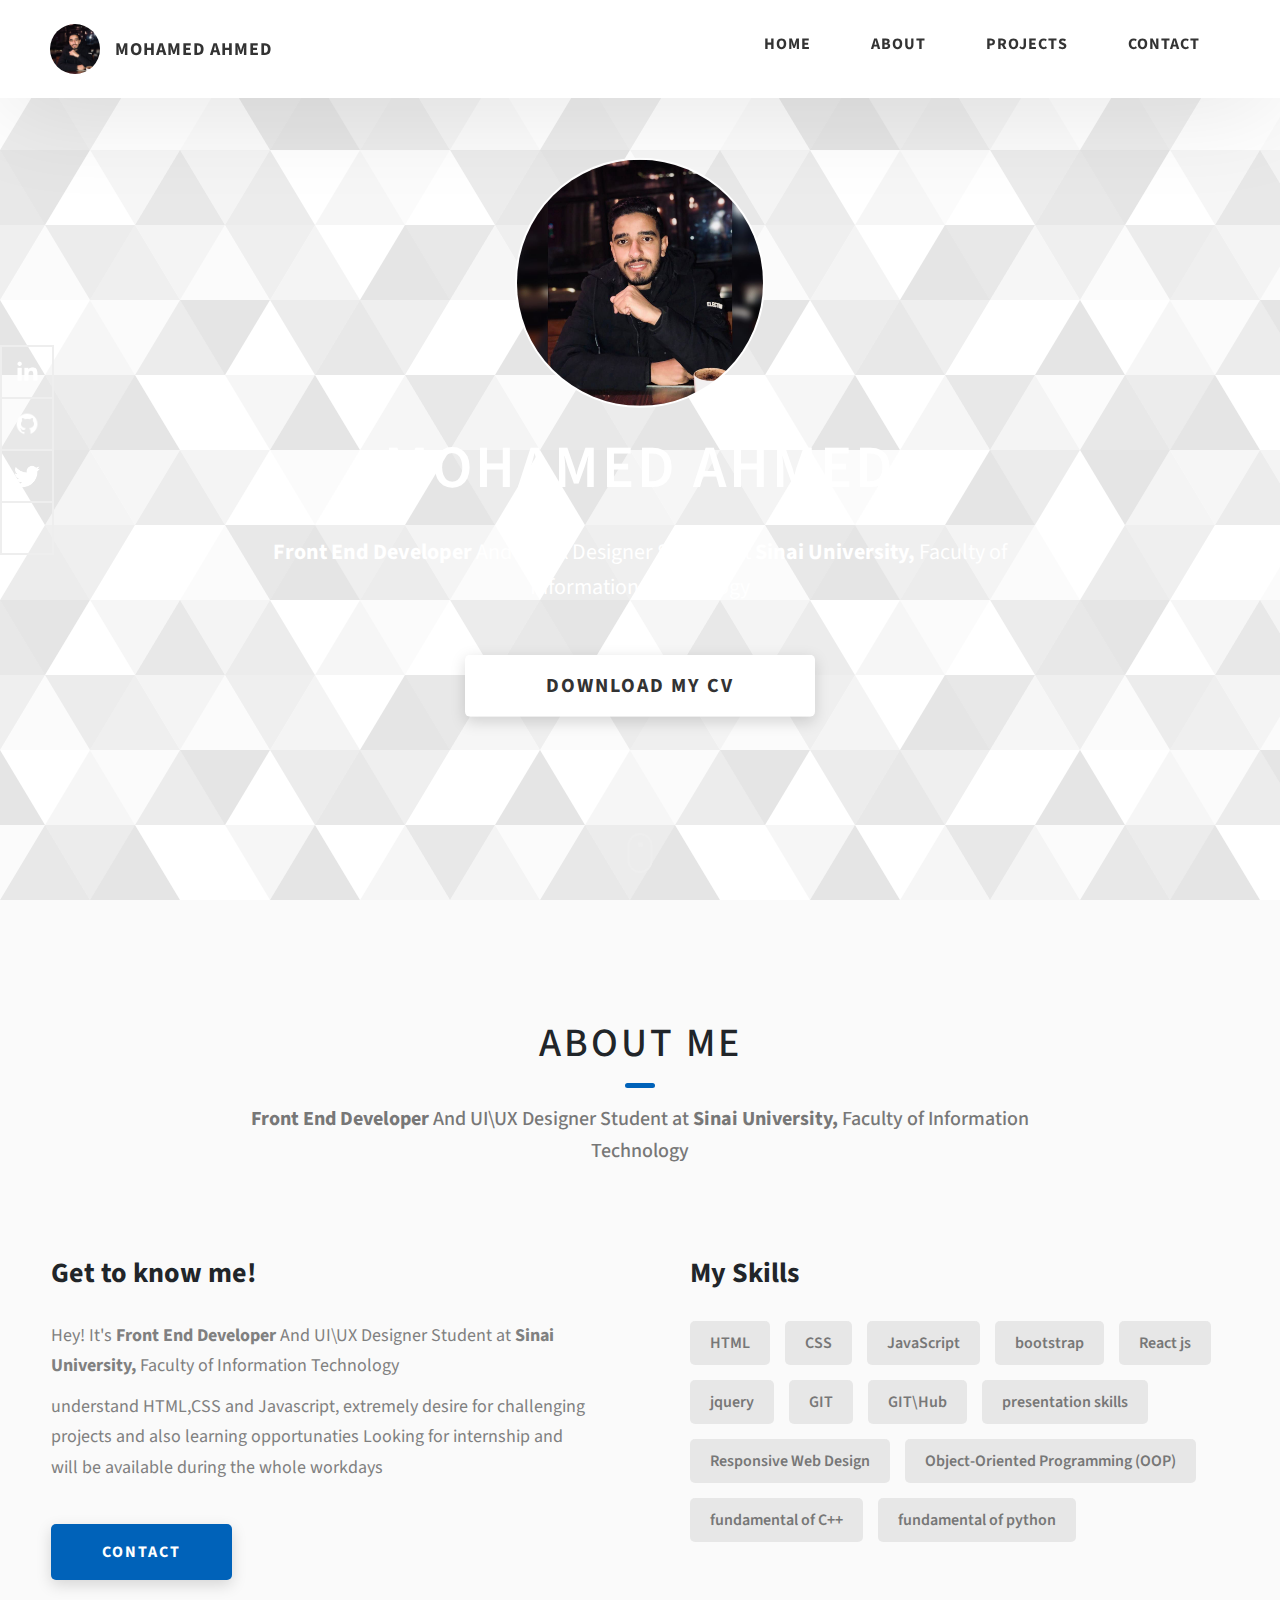
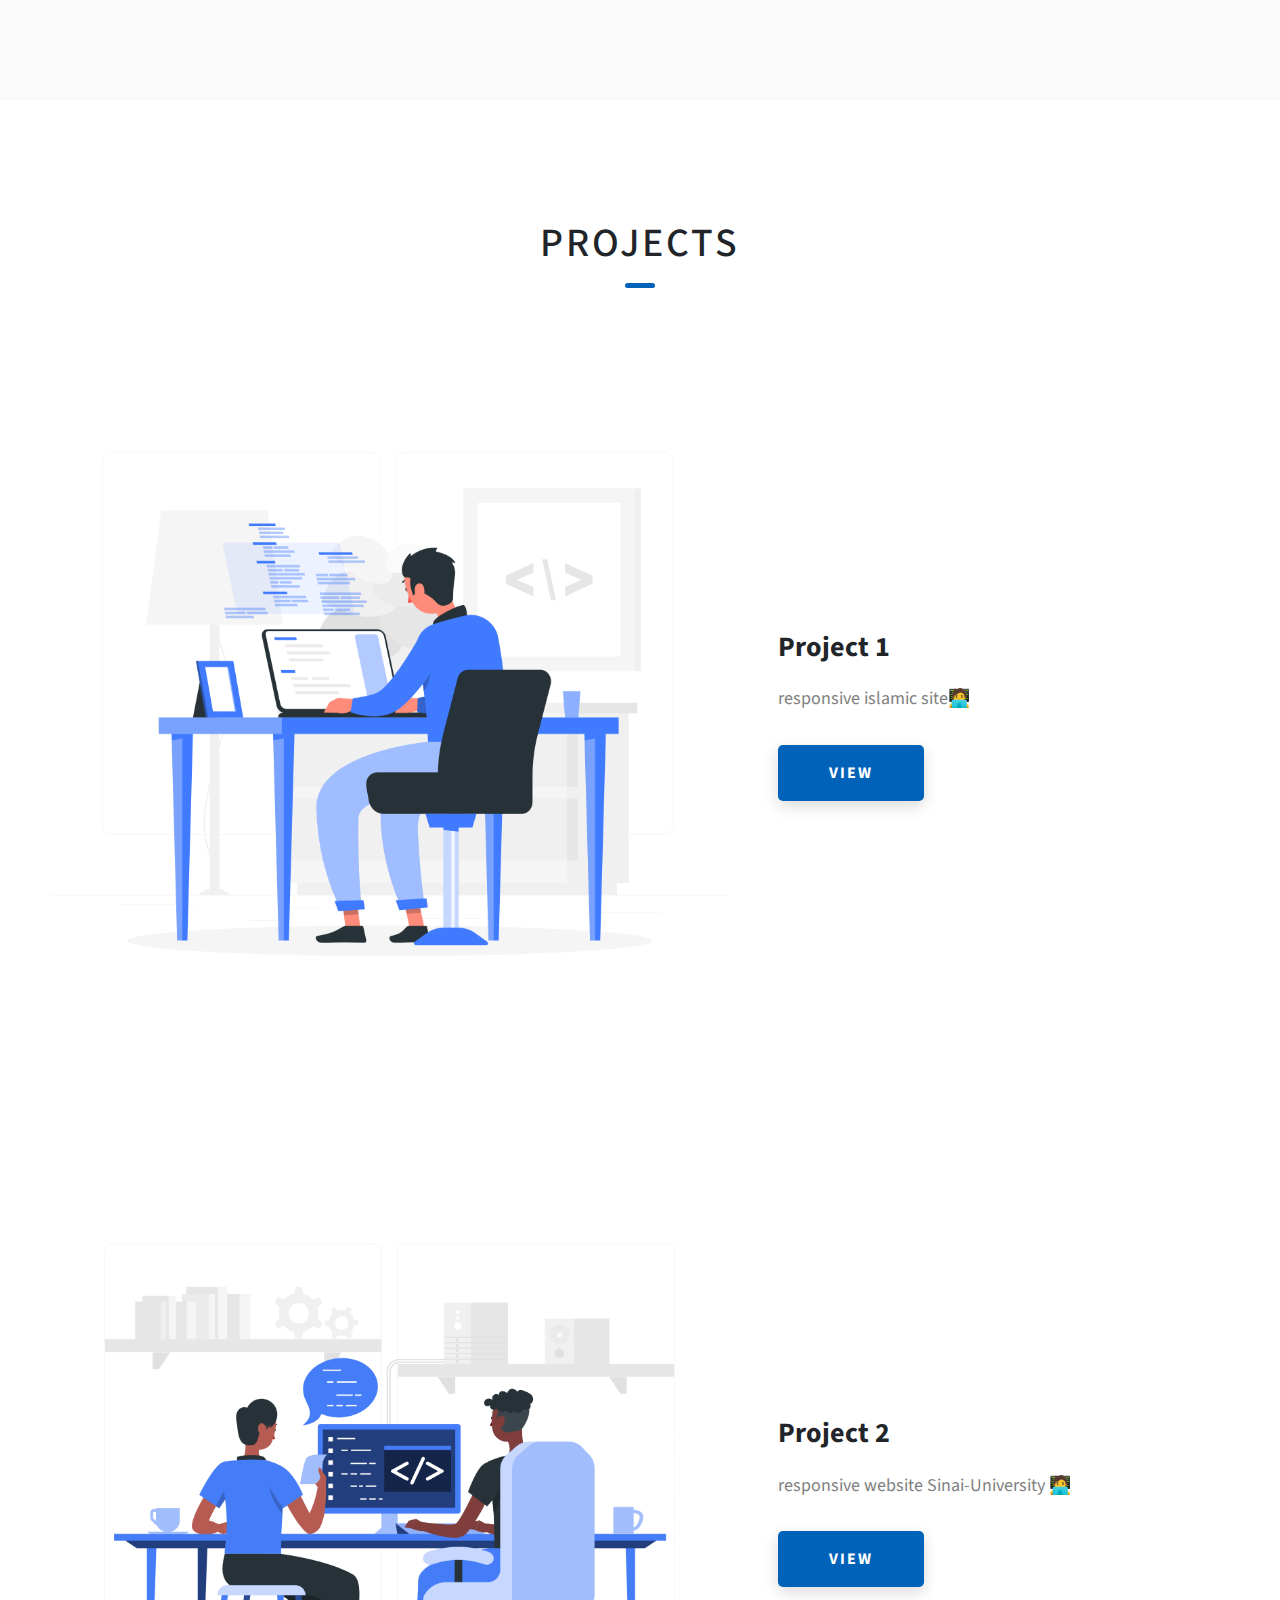
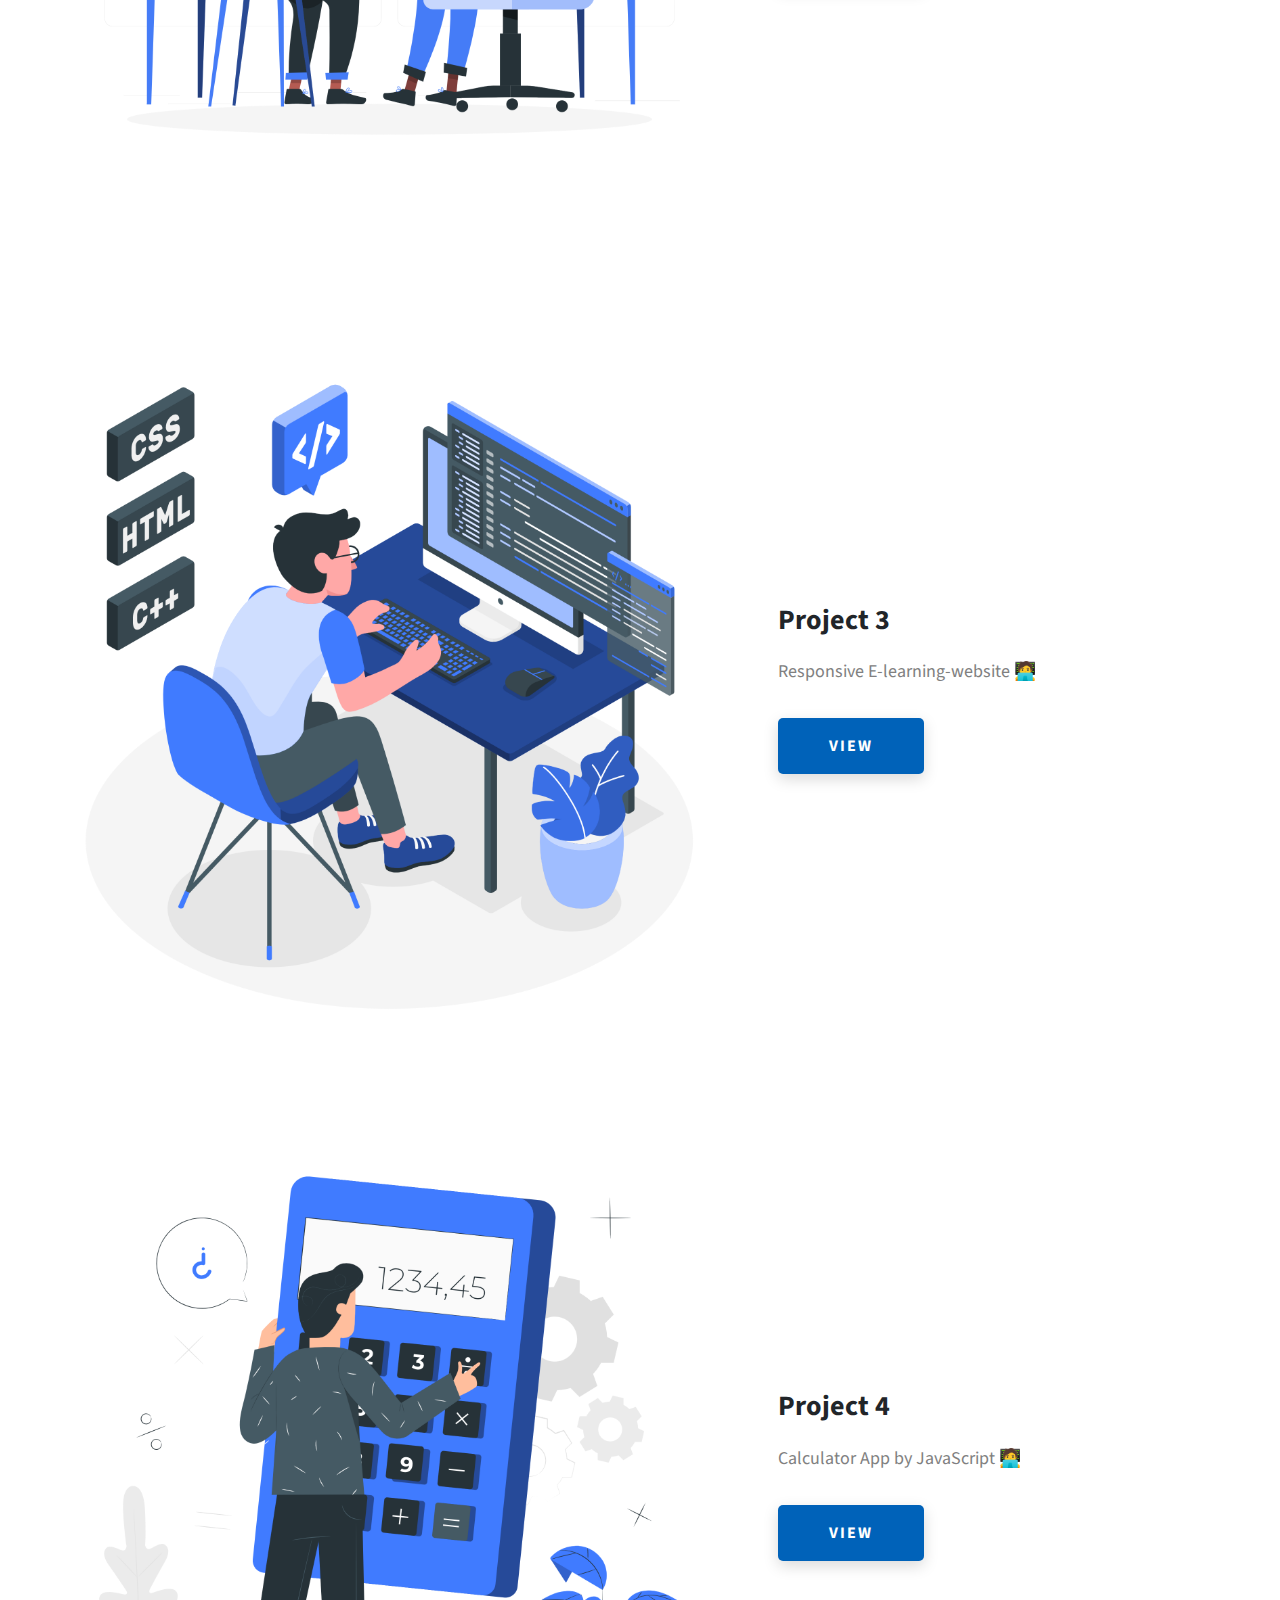
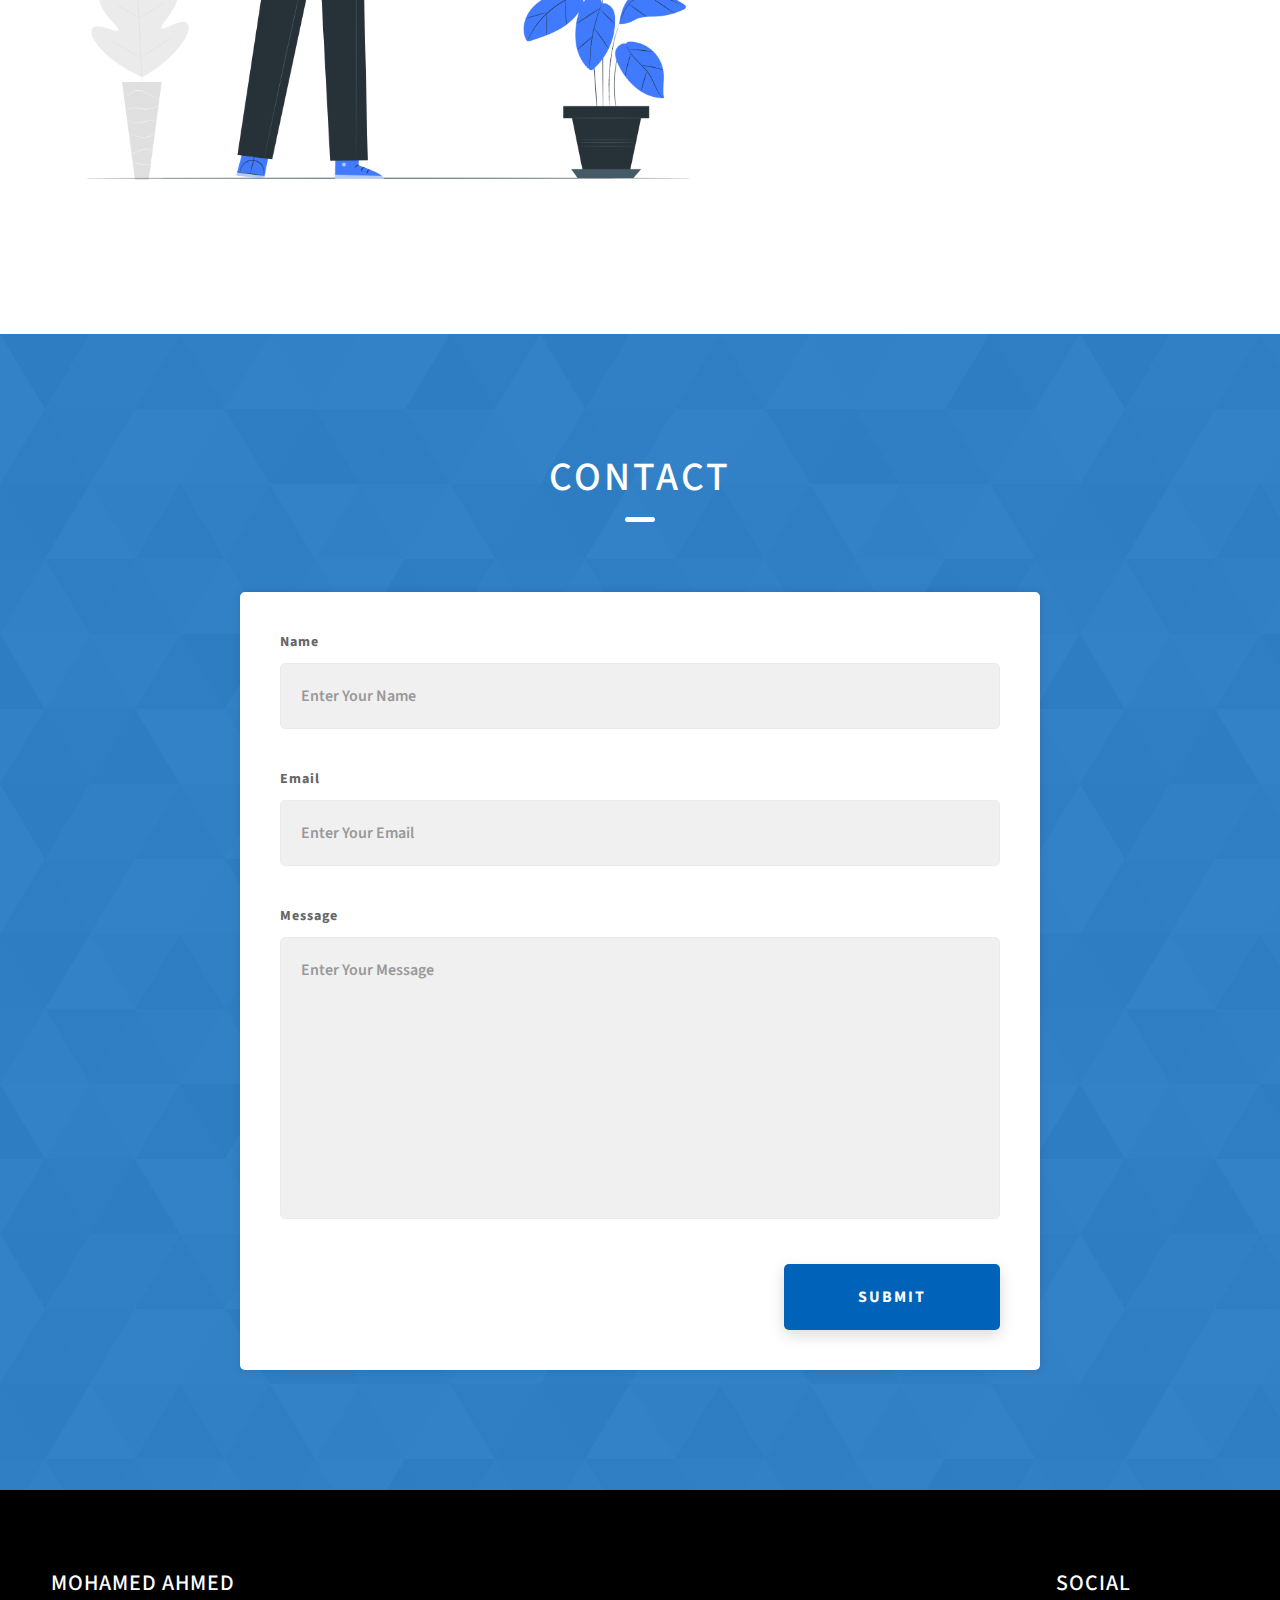
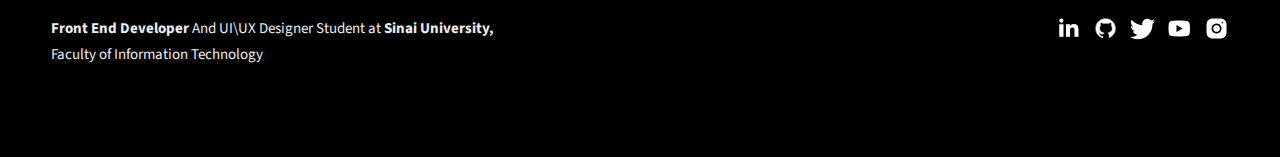
<file: index.html>
<!DOCTYPE html>
<html lang="en">
  <head>
    <meta charset="UTF-8" />
    <meta name="viewport" content="width=device-width, initial-scale=1.0" />
    <meta http-equiv="X-UA-Compatible" content="ie=edge" />
    <title>Mohamed Portfolio</title>
    <meta name="description" content="Portfolio Template for Developer" />
    <link rel="stylesheet" href="css/all.min.css" />
    <link rel="stylesheet" href="css/bootstrap.min.css" />
    <link rel="stylesheet" href="css/style.css" />
    <link rel="preconnect" href="https://fonts.googleapis.com" />
    <link rel="preconnect" href="https://fonts.gstatic.com" crossorigin />
    <link
      href="https://fonts.googleapis.com/css2?family=Source+Sans+Pro:wght@400;600;700;900&display=swap"
      rel="stylesheet"
    />
  </head>
  <body>
    <header class="header">
      <div class="header__content">
        <div class="header__logo-container">
          <div class="header__logo-img-cont">
            <img
              src="assets/mohamed.jpg"
              alt="Ram Maheshwari Logo Image"
              class="header__logo-img"
            />
          </div>
          <span class="header__logo-sub">Mohamed Ahmed</span>
        </div>
        <div class="header__main">
          <ul class="header__links">
            <li class="header__link-wrapper">
              <a href="./index.html" class="header__link"> Home </a>
            </li>
            <li class="header__link-wrapper">
              <a href="./index.html#about" class="header__link">About </a>
            </li>
            <li class="header__link-wrapper">
              <a href="./index.html#projects" class="header__link">
                Projects
              </a>
            </li>
            <li class="header__link-wrapper">
              <a href="./index.html#contact" class="header__link"> Contact </a>
            </li>
          </ul>
          <div class="header__main-ham-menu-cont">
            <img
              src="./assets/svg/ham-menu.svg"
              alt="hamburger menu"
              class="header__main-ham-menu"
            />
            <img
              src="./assets/svg/ham-menu-close.svg"
              alt="hamburger menu close"
              class="header__main-ham-menu-close d-none"
            />
          </div>
        </div>
      </div>
      <div class="header__sm-menu">
        <div class="header__sm-menu-content">
          <ul class="header__sm-menu-links">
            <li class="header__sm-menu-link">
              <a href="./index.html"> Home </a>
            </li>

            <li class="header__sm-menu-link">
              <a href="./index.html#about"> About </a>
            </li>

            <li class="header__sm-menu-link">
              <a href="./index.html#projects"> Projects </a>
            </li>

            <li class="header__sm-menu-link">
              <a href="./index.html#contact"> Contact </a>
            </li>
          </ul>
        </div>
      </div>
    </header>
    <section class="home-hero">
      <div class="home-hero__content">
        <img class="img-mohamed" src="assets/mohamed.jpg" alt="" />
        <h1 class="heading-primary">Mohamed Ahmed</h1>
        <div class="home-hero__info">
          <p class="text-primary">
            <strong>Front End Developer </strong> And UI\UX Designer Student at
            <strong> Sinai University,</strong> Faculty of Information
            Technology
          </p>
        </div>
        <div class="home-hero__cta">
          <a href="assets/mohamed alkomali CV (2).pdf" download="Mohamed Alkomali CV" class="btn btn--bg">Download My Cv</a>
        </div>
      </div>
      <div class="home-hero__socials">
        <div class="home-hero__social">
          <a
            href="https://www.linkedin.com/in/mohamed-ahmed2023/"
            class="home-hero__social-icon-link"
          >
            <img
              src="./assets/png/linkedin-ico.png"
              alt="icon"
              class="home-hero__social-icon"
            />
          </a>
        </div>
        <div class="home-hero__social">
          <a
            href="https://github.com/MohamedAhmed2023"
            class="home-hero__social-icon-link"
          >
            <img
              src="./assets/png/github-ico.png"
              alt="icon"
              class="home-hero__social-icon"
            />
          </a>
        </div>
        <div class="home-hero__social">
          <a href="#" class="home-hero__social-icon-link">
            <img
              src="./assets/png/twitter-ico.png"
              alt="icon"
              class="home-hero__social-icon"
            />
          </a>
        </div>
        <div class="home-hero__social">
          <a
            href="#"
            class="home-hero__social-icon-link home-hero__social-icon-link--bd-none"
          >
            <img
              src="./assets/png/insta-ico.png"
              alt="icon"
              class="home-hero__social-icon"
            />
          </a>
        </div>
      </div>
      <div class="home-hero__mouse-scroll-cont">
        <div class="mouse"></div>
      </div>
    </section>
    <section id="about" class="about sec-pad">
      <div class="main-container">
        <h2 class="heading heading-sec heading-sec__mb-med">
          <span class="heading-sec__main">About Me</span>
          <span class="heading-sec__sub">
            <strong>Front End Developer </strong> And UI\UX Designer Student at
            <strong> Sinai University,</strong> Faculty of Information
            Technology
          </span>
        </h2>
        <div class="about__content">
          <div class="about__content-main">
            <h3 class="about__content-title">Get to know me!</h3>
            <div class="about__content-details">
              <p class="about__content-details-para">
                Hey! It's
                <strong>Front End Developer </strong> And UI\UX Designer Student
                at <strong> Sinai University,</strong> Faculty of Information
                Technology
              </p>
              <p class="about__content-details-para">
                understand HTML,CSS and Javascript, extremely desire for
                challenging projects and also learning opportunaties Looking for
                internship and will be available during the whole workdays
              </p>
            </div>
            <a href="#contact-10" class="btn btn--med btn--theme dynamicBgClr"
              >Contact</a
            >
          </div>
          <div class="about__content-skills">
            <h3 class="about__content-title">My Skills</h3>
            <div class="skills">
              <div class="skills__skill">HTML</div>
              <div class="skills__skill">CSS</div>
              <div class="skills__skill">JavaScript</div>
              <div class="skills__skill">bootstrap</div>
              <div class="skills__skill">React js</div>
              <div class="skills__skill">jquery</div>
              <div class="skills__skill">GIT</div>
              <div class="skills__skill">GIT\Hub</div>
              <div class="skills__skill">presentation skills</div>
              <div class="skills__skill">Responsive Web Design</div>
              <div class="skills__skill">Object-Oriented Programming (OOP)</div>
              <div class="skills__skill">fundamental of C++</div>
              <div class="skills__skill">fundamental of python</div>
            </div>
          </div>
        </div>
      </div>
    </section>
    <section id="projects" class="projects sec-pad">
      <div class="main-container">
        <h2 class="heading heading-sec heading-sec__mb-bg">
          <span class="heading-sec__main">Projects</span>
        </h2>

        <div class="projects__content">
          <div class="projects__row">
            <div class="projects__row-img-cont">
              <img
                src="assets/Programming-rafiki.png"
                alt="Software Screenshot"
                class="projects__row-img"
                loading="lazy"
              />
            </div>
            <div class="projects__row-content">
              <h3 class="projects__row-content-title">Project 1</h3>
              <p class="projects__row-content-desc">
                responsive islamic site🧑‍💻
              </p>
              <a
                href="./project-1.html"
                class="btn btn--med btn--theme dynamicBgClr"
                target="_blank"
                >view</a
              >
            </div>
          </div>
          <div class="projects__row">
            <div class="projects__row-img-cont">
              <img
                src="assets/Pair programming-rafiki.png"
                alt="Software Screenshot"
                class="projects__row-img"
                loading="lazy"
              />
            </div>
            <div class="projects__row-content">
              <h3 class="projects__row-content-title">Project 2</h3>
              <p class="projects__row-content-desc">
                responsive website Sinai-University 🧑‍💻
              </p>
              <a
                href="./project-2.html"
                class="btn btn--med btn--theme dynamicBgClr"
                target="_blank"
                >view</a
              >
            </div>
          </div>
          <div class="projects__row">
            <div class="projects__row-img-cont">
              <img
                src="assets/Programming-amico.png"
                alt="Software Screenshot"
                class="projects__row-img"
                loading="lazy"
              />
            </div>
            <div class="projects__row-content">
              <h3 class="projects__row-content-title">Project 3</h3>
              <p class="projects__row-content-desc">
                Responsive E-learning-website 🧑‍💻
              </p>
              <a
                href="./project-3.html"
                class="btn btn--med btn--theme dynamicBgClr"
                target="_blank"
                >view</a
              >
            </div>
          </div>
          <div class="projects__row">
            <div class="projects__row-img-cont">
              <img
                src="assets/Calculator-pana.png"
                alt="Software Screenshot"
                class="projects__row-img"
                loading="lazy"
              />
            </div>
            <div class="projects__row-content">
              <h3 class="projects__row-content-title">Project 4</h3>
              <p class="projects__row-content-desc">
                Calculator App by JavaScript 🧑‍💻
              </p>
              <a
                href="project-4.html"
                class="btn btn--med btn--theme dynamicBgClr"
                target="_blank"
                >view</a
              >
            </div>
          </div>
        </div>
      </div>
    </section>
    <div class="main-container">
      </section>
    </div>
    <section id="contact" class="contact sec-pad dynamicBg">
      <div class="main-container">
        <h2 class="heading heading-sec heading-sec__mb-med">
          <span class="heading-sec__main heading-sec__main--lt">Contact</span>
        </h2>
        <div class="contact__form-container">
          <form id="contact-10" action="#" class="contact__form">
            <div class="contact__form-field">
              <label class="contact__form-label" for="name">Name</label>
              <input
                required
                placeholder="Enter Your Name"
                type="text"
                class="contact__form-input"
                name="name"
                id="name"
              />
            </div>
            <div class="contact__form-field">
              <label class="contact__form-label" for="email">Email</label>
              <input
                required
                placeholder="Enter Your Email"
                type="text"
                class="contact__form-input"
                name="email"
                id="email"
              />
            </div>
            <div class="contact__form-field">
              <label class="contact__form-label" for="message">Message</label>
              <textarea
                required
                cols="30"
                rows="10"
                class="contact__form-input"
                placeholder="Enter Your Message"
                name="message"
                id="message"
              ></textarea>
            </div>
            <button type="submit" class="btn btn--theme contact__btn">
              Submit
            </button>
          </form>
        </div>
      </div>
    </section>
    <footer class="main-footer">
      <div class="main-container">
        <div class="main-footer__upper">
          <div class="main-footer__row main-footer__row-1">
            <h2 class="heading heading-sm main-footer__heading-sm">
              <span>Social</span>
            </h2>
            <div class="main-footer__social-cont">
              <a
                target="_blank"
                rel="noreferrer"
                href="https://www.linkedin.com/in/mohamed-ahmed2023/"
              >
                <img
                  class="main-footer__icon"
                  src="./assets/png/linkedin-ico.png"
                  alt="icon"
                />
              </a>
              <a
                target="_blank"
                rel="noreferrer"
                href="https://github.com/MohamedAhmed2023"
              >
                <img
                  class="main-footer__icon"
                  src="./assets/png/github-ico.png"
                  alt="icon"
                />
              </a>
              <a target="_blank" rel="noreferrer" href="#">
                <img
                  class="main-footer__icon"
                  src="./assets/png/twitter-ico.png"
                  alt="icon"
                />
              </a>
              <a target="_blank" rel="noreferrer" href="#">
                <img
                  class="main-footer__icon"
                  src="./assets/png/yt-ico.png"
                  alt="icon"
                />
              </a>
              <a target="_blank" rel="noreferrer" href="#">
                <img
                  class="main-footer__icon main-footer__icon--mr-none"
                  src="./assets/png/insta-ico.png"
                  alt="icon"
                />
              </a>
            </div>
          </div>
          <div class="main-footer__row main-footer__row-2">
            <h4 class="heading heading-sm text-lt">Mohamed Ahmed</h4>
            <p class="main-footer__short-desc">
              <strong>Front End Developer </strong> And UI\UX Designer Student
              at <strong> Sinai University,</strong> Faculty of Information
              Technology
            </p>
          </div>
        </div>
      </div>
    </footer>
    <script src="js/all.min.js"></script>
    <script src="js/bootstrap.bundle.min.js"></script>
    <script src="./index.js"></script>
  </body>
</html>
</file>
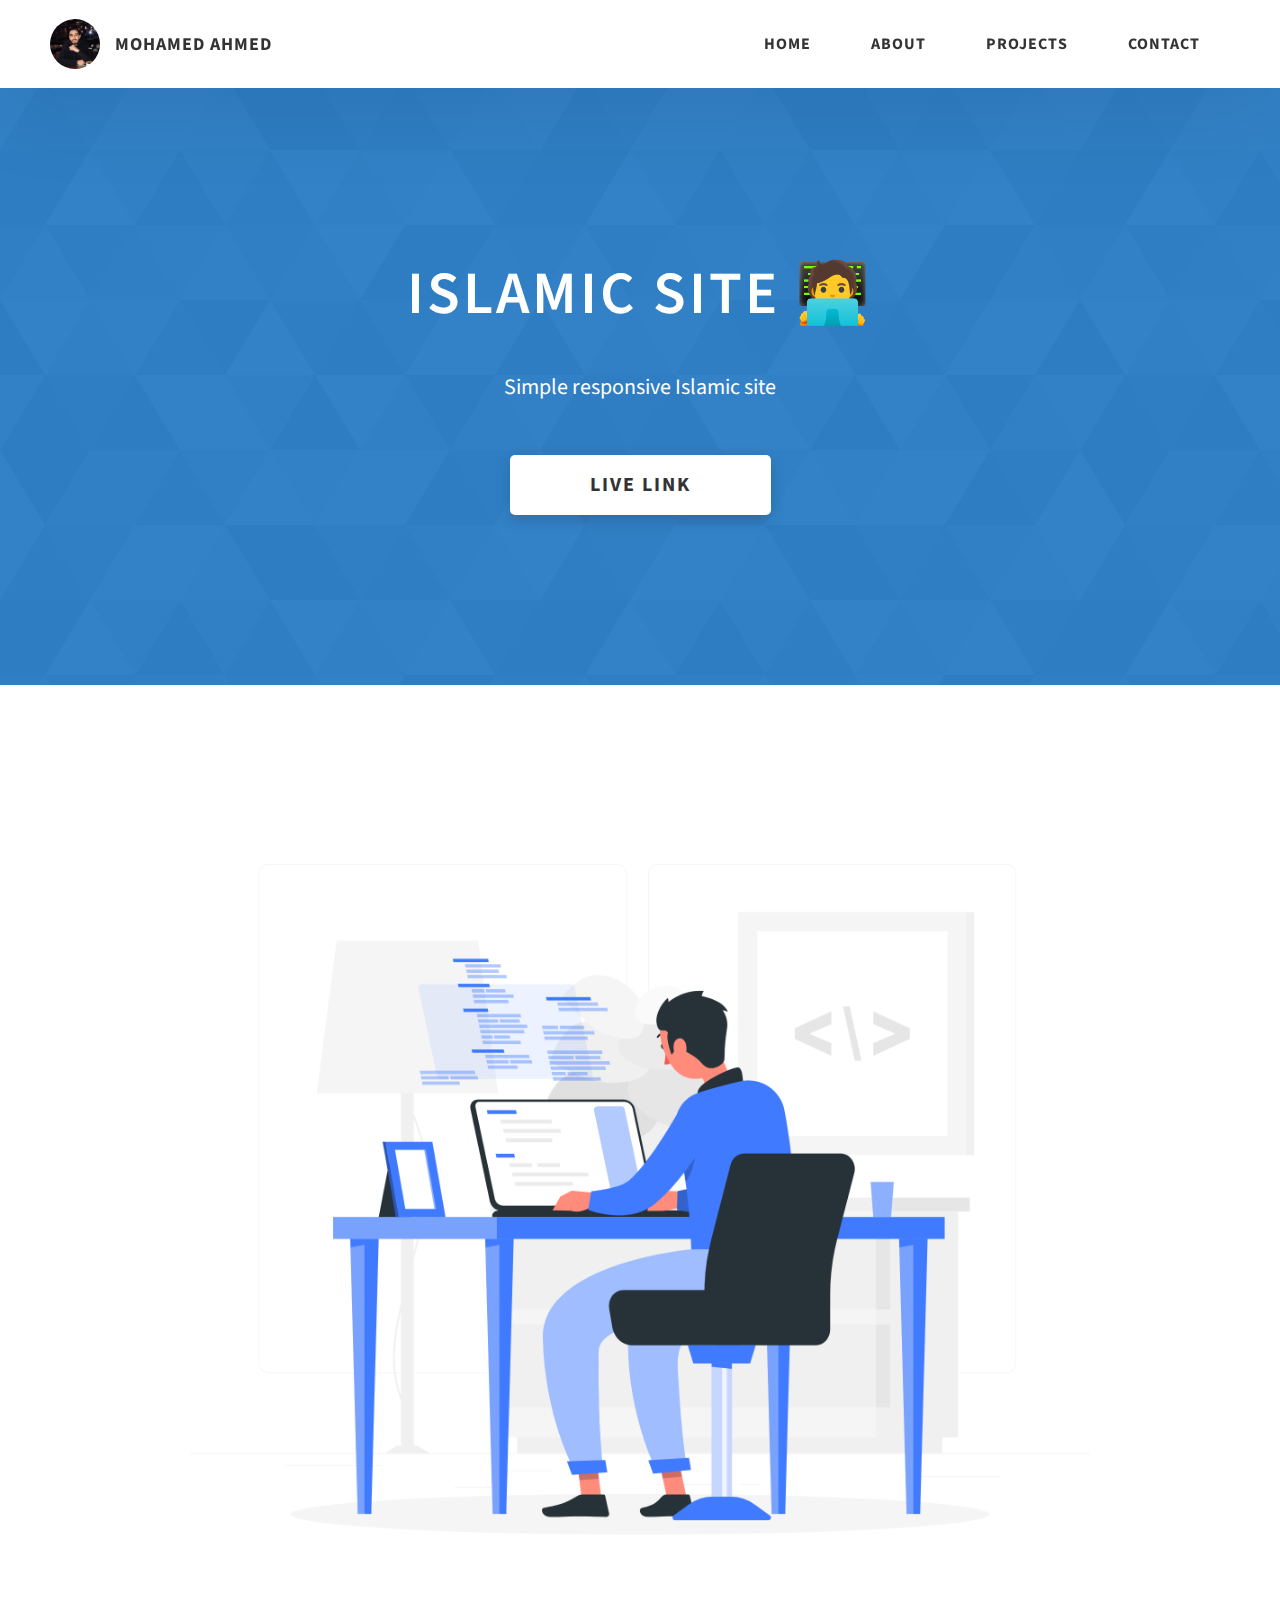
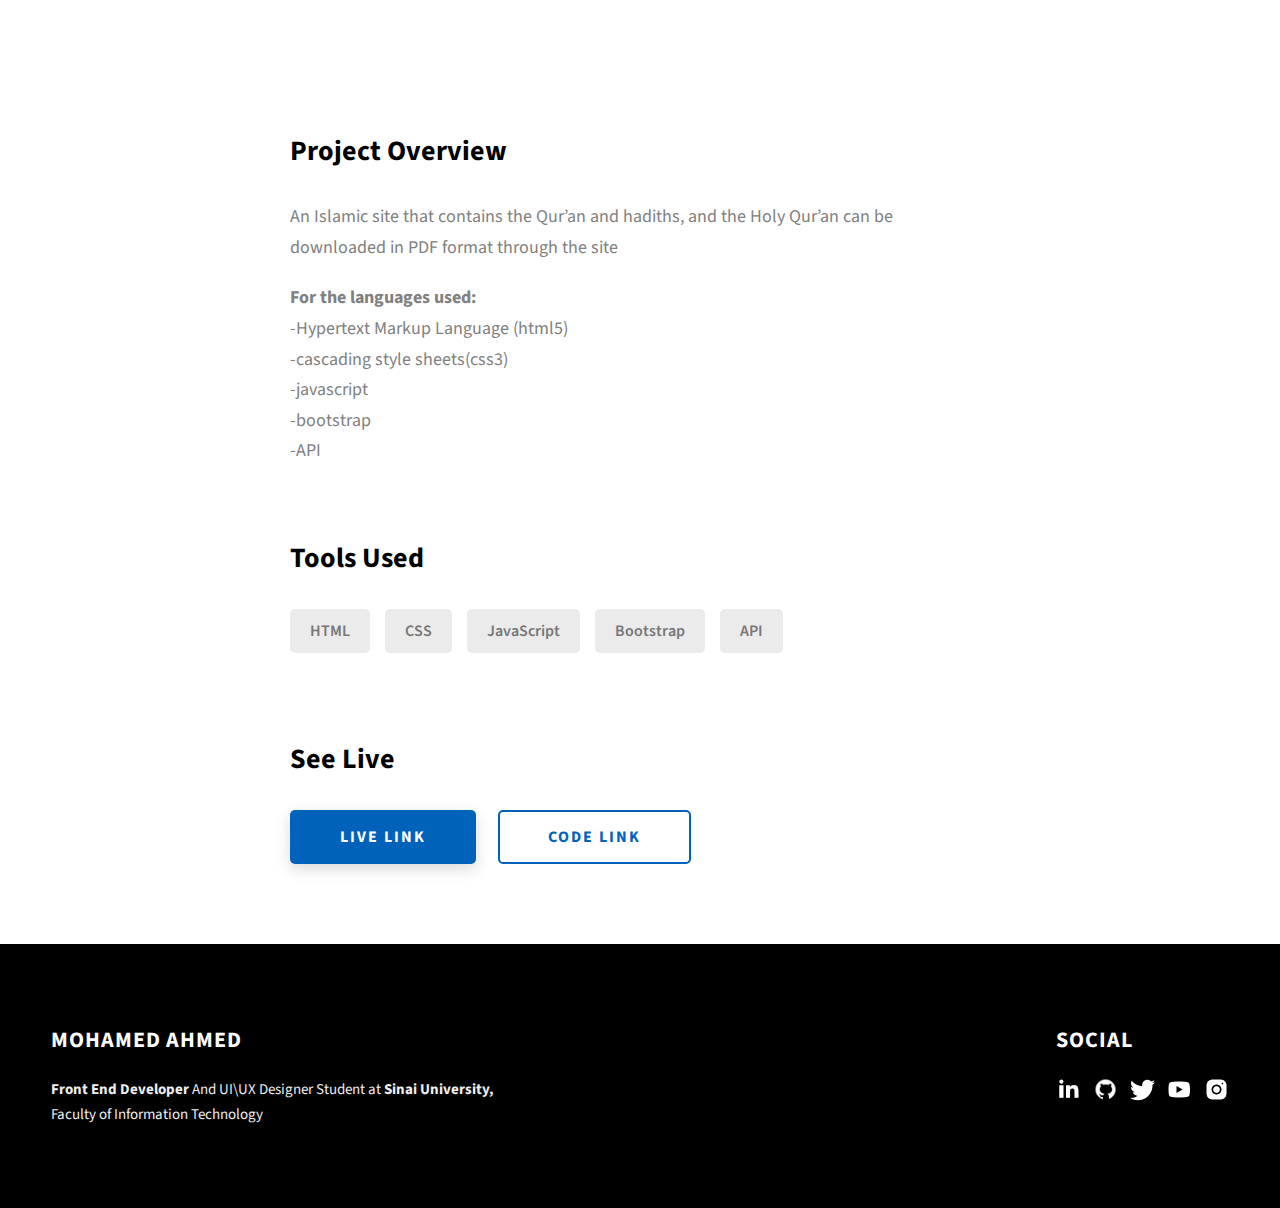
<file: project-1.html>
<!DOCTYPE html>
<html lang="en">
  <head>
    <meta charset="UTF-8" />
    <meta name="viewport" content="width=device-width, initial-scale=1.0" />
    <meta http-equiv="X-UA-Compatible" content="ie=edge" />
    <title>Project 1</title>
    <meta name="description" content="Case study page of Project" />

    <link rel="stylesheet" href="css/style.css" />

    <link rel="preconnect" href="https://fonts.googleapis.com" />
    <link rel="preconnect" href="https://fonts.gstatic.com" crossorigin />
    <link
      href="https://fonts.googleapis.com/css2?family=Source+Sans+Pro:wght@400;600;700;900&display=swap"
      rel="stylesheet"
    />
  </head>
  <body>
    <header class="header">
      <div class="header__content">
        <div class="header__logo-container">
          <div class="header__logo-img-cont">
            <img
              src="assets/mohamed.jpg"
              alt="Ram Maheshwari Logo Image"
              class="header__logo-img"
            />
          </div>
          <span class="header__logo-sub">Mohamed Ahmed</span>
        </div>
        <div class="header__main">
          <ul class="header__links">
            <li class="header__link-wrapper">
              <a href="./index.html" class="header__link"> Home </a>
            </li>
            <li class="header__link-wrapper">
              <a href="./index.html#about" class="header__link">About </a>
            </li>
            <li class="header__link-wrapper">
              <a href="./index.html#projects" class="header__link">
                Projects
              </a>
            </li>
            <li class="header__link-wrapper">
              <a href="./index.html#contact" class="header__link"> Contact </a>
            </li>
          </ul>
          <div class="header__main-ham-menu-cont">
            <img
              src="./assets/svg/ham-menu.svg"
              alt="hamburger menu"
              class="header__main-ham-menu"
            />
            <img
              src="./assets/svg/ham-menu-close.svg"
              alt="hamburger menu close"
              class="header__main-ham-menu-close d-none"
            />
          </div>
        </div>
      </div>
      <div class="header__sm-menu">
        <div class="header__sm-menu-content">
          <ul class="header__sm-menu-links">
            <li class="header__sm-menu-link">
              <a href="./index.html"> Home </a>
            </li>

            <li class="header__sm-menu-link">
              <a href="./index.html#about"> About </a>
            </li>

            <li class="header__sm-menu-link">
              <a href="./index.html#projects"> Projects </a>
            </li>

            <li class="header__sm-menu-link">
              <a href="./index.html#contact"> Contact </a>
            </li>
          </ul>
        </div>
      </div>
    </header>
    <section class="project-cs-hero">
      <div class="project-cs-hero__content">
        <h1 class="heading-primary">Islamic site 🧑‍💻</h1>
        <div class="project-cs-hero__info">
          <p class="text-primary">Simple responsive Islamic site</p>
        </div>
        <div class="project-cs-hero__cta">
          <a
            href="https://mohamedahmed2023.github.io/Islamic-site/"
            class="btn btn--bg"
            target="_blank"
            >Live Link</a
          >
        </div>
      </div>
    </section>
    <section class="project-details">
      <div class="main-container">
        <div class="project-details__content">
          <div class="project-details__showcase-img-cont">
            <img
              src="assets/Programming-rafiki.png"
              alt="Project Image"
              class="project-details__showcase-img"
            />
          </div>
          <div class="project-details__content-main">
            <div class="project-details__desc">
              <h3 class="project-details__content-title">Project Overview</h3>
              <p class="project-details__desc-para">
                An Islamic site that contains the Qur’an and hadiths, and the
                Holy Qur’an can be downloaded in PDF format through the site
              </p>
              <p class="project-details__desc-para">
                <strong> For the languages ​​used:</strong> <br />
                -Hypertext Markup Language (html5) <br />
                -cascading style sheets(css3) <br />
                -javascript <br />
                -bootstrap <br />
                -API
              </p>
            </div>
            <div class="project-details__tools-used">
              <h3 class="project-details__content-title">Tools Used</h3>
              <div class="skills">
                <div class="skills__skill">HTML</div>
                <div class="skills__skill">CSS</div>
                <div class="skills__skill">JavaScript</div>
                <div class="skills__skill">Bootstrap</div>
                <div class="skills__skill">API</div>
              </div>
            </div>
            <div class="project-details__links">
              <h3 class="project-details__content-title">See Live</h3>
              <a
                href="https://mohamedahmed2023.github.io/Islamic-site/"
                class="btn btn--med btn--theme project-details__links-btn"
                target="_blank"
                >Live Link</a
              >
              <a
                href="https://github.com/MohamedAhmed2023/Islamic-site"
                class="btn btn--med btn--theme-inv project-details__links-btn"
                target="_blank"
                >Code Link</a
              >
            </div>
          </div>
        </div>
      </div>
    </section>
    <footer class="main-footer">
      <div class="main-container">
        <div class="main-footer__upper">
          <div class="main-footer__row main-footer__row-1">
            <h2 class="heading heading-sm main-footer__heading-sm">
              <span>Social</span>
            </h2>
            <div class="main-footer__social-cont">
              <a
                target="_blank"
                rel="noreferrer"
                href="https://www.linkedin.com/in/mohamed-ahmed2023/"
              >
                <img
                  class="main-footer__icon"
                  src="./assets/png/linkedin-ico.png"
                  alt="icon"
                />
              </a>
              <a
                target="_blank"
                rel="noreferrer"
                href="https://github.com/MohamedAhmed2023"
              >
                <img
                  class="main-footer__icon"
                  src="./assets/png/github-ico.png"
                  alt="icon"
                />
              </a>
              <a target="_blank" rel="noreferrer" href="#">
                <img
                  class="main-footer__icon"
                  src="./assets/png/twitter-ico.png"
                  alt="icon"
                />
              </a>
              <a target="_blank" rel="noreferrer" href="#">
                <img
                  class="main-footer__icon"
                  src="./assets/png/yt-ico.png"
                  alt="icon"
                />
              </a>
              <a target="_blank" rel="noreferrer" href="#">
                <img
                  class="main-footer__icon main-footer__icon--mr-none"
                  src="./assets/png/insta-ico.png"
                  alt="icon"
                />
              </a>
            </div>
          </div>
          <div class="main-footer__row main-footer__row-2">
            <h4 class="heading heading-sm text-lt">Mohamed Ahmed</h4>
            <p class="main-footer__short-desc">
              <strong>Front End Developer </strong> And UI\UX Designer Student
              at <strong> Sinai University,</strong> Faculty of Information
              Technology
            </p>
          </div>
        </div>
      </div>
    </footer>
    <script src="./index.js"></script>
  </body>
</html>
</file>
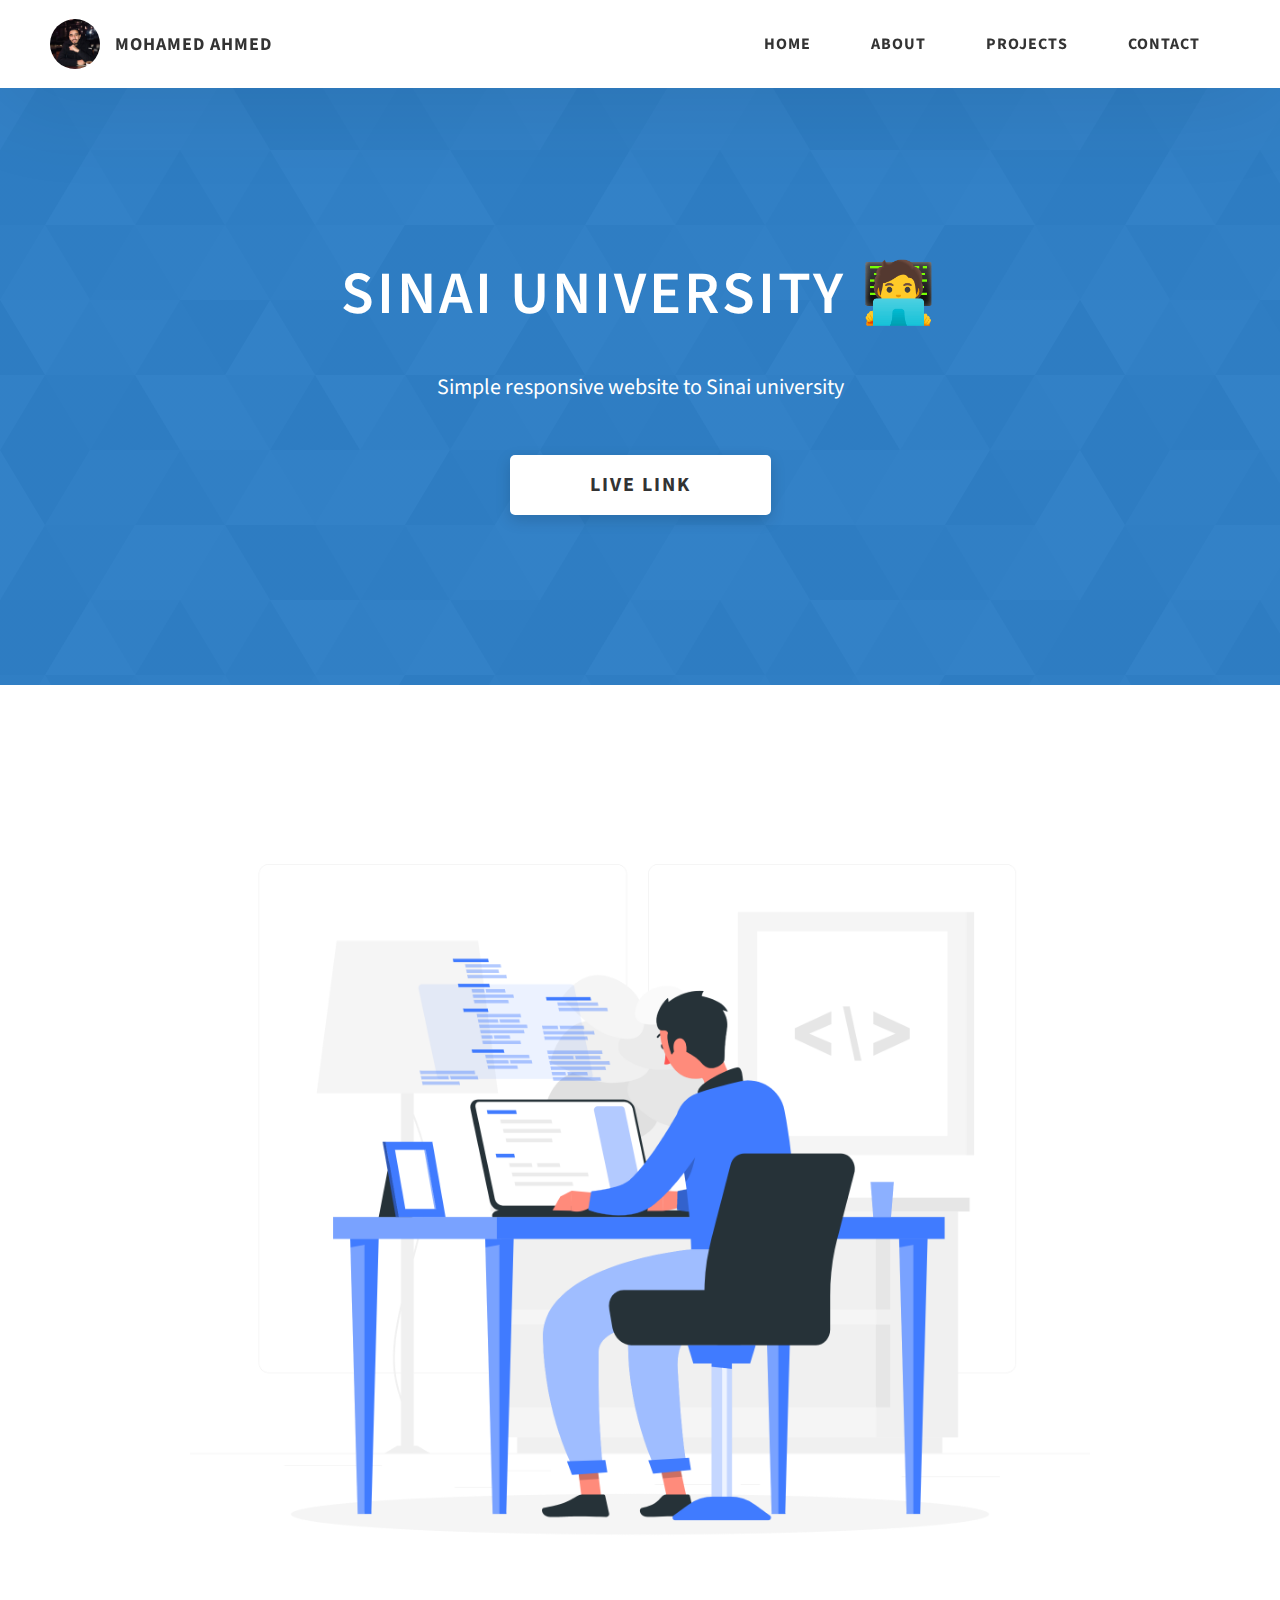
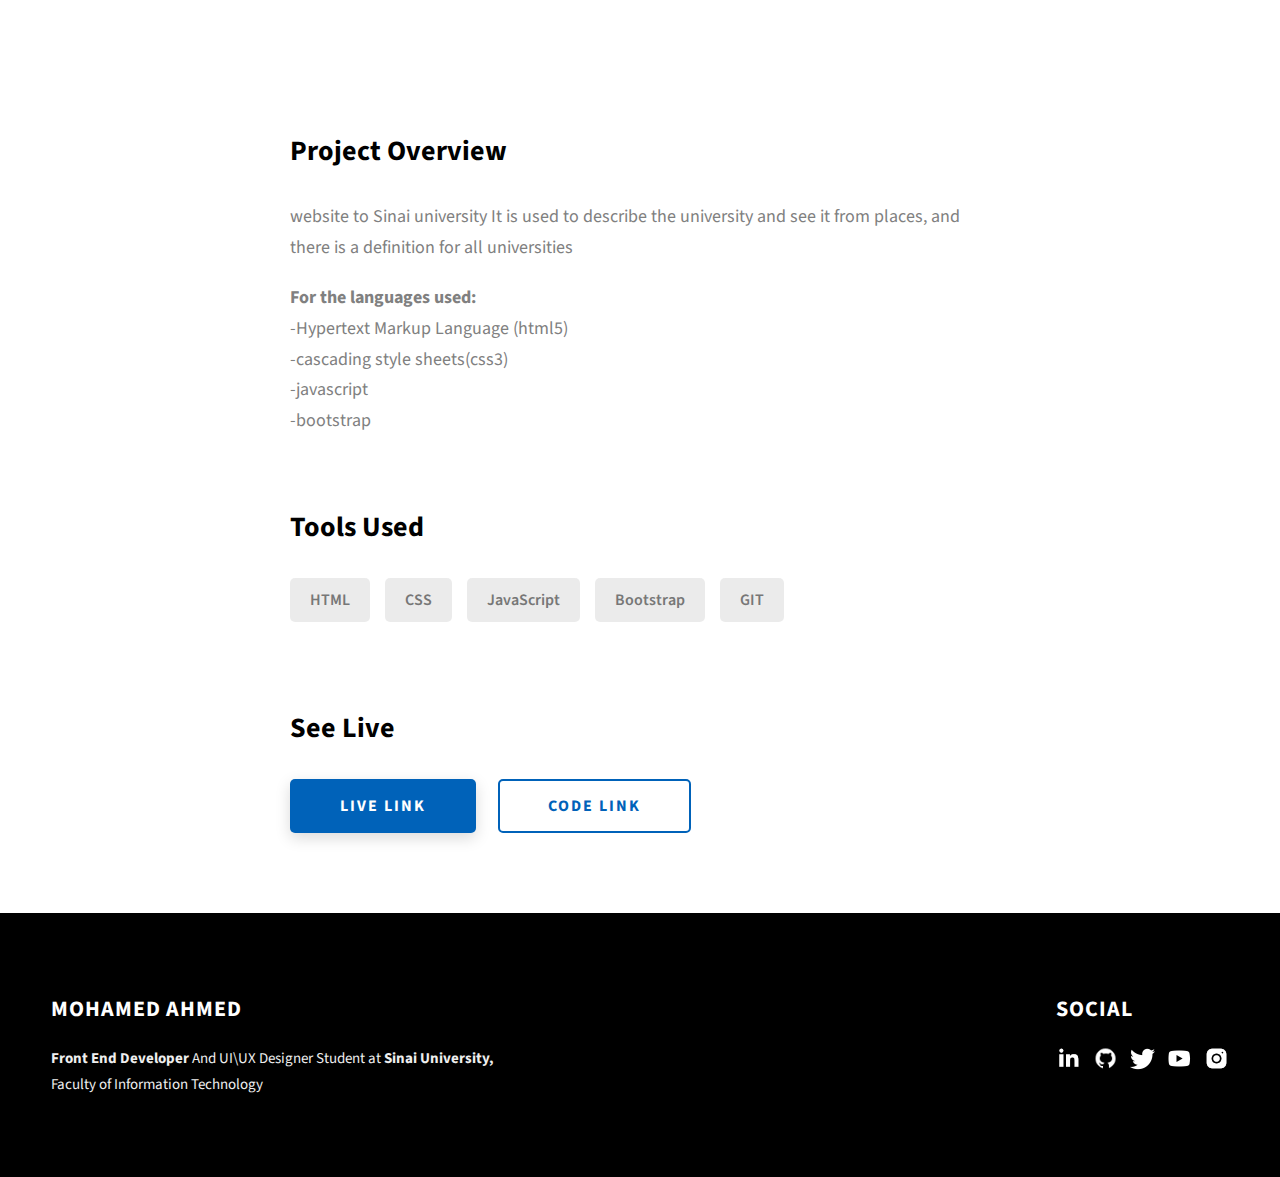
<file: project-2.html>
<!DOCTYPE html>
<html lang="en">
  <head>
    <meta charset="UTF-8" />
    <meta name="viewport" content="width=device-width, initial-scale=1.0" />
    <meta http-equiv="X-UA-Compatible" content="ie=edge" />
    <title>Project 1</title>
    <meta name="description" content="Case study page of Project" />

    <link rel="stylesheet" href="css/style.css" />

    <link rel="preconnect" href="https://fonts.googleapis.com" />
    <link rel="preconnect" href="https://fonts.gstatic.com" crossorigin />
    <link
      href="https://fonts.googleapis.com/css2?family=Source+Sans+Pro:wght@400;600;700;900&display=swap"
      rel="stylesheet"
    />
  </head>
  <body>
    <header class="header">
      <div class="header__content">
        <div class="header__logo-container">
          <div class="header__logo-img-cont">
            <img
              src="assets/mohamed.jpg"
              alt="Ram Maheshwari Logo Image"
              class="header__logo-img"
            />
          </div>
          <span class="header__logo-sub">Mohamed Ahmed</span>
        </div>
        <div class="header__main">
          <ul class="header__links">
            <li class="header__link-wrapper">
              <a href="./index.html" class="header__link"> Home </a>
            </li>
            <li class="header__link-wrapper">
              <a href="./index.html#about" class="header__link">About </a>
            </li>
            <li class="header__link-wrapper">
              <a href="./index.html#projects" class="header__link">
                Projects
              </a>
            </li>
            <li class="header__link-wrapper">
              <a href="./index.html#contact" class="header__link"> Contact </a>
            </li>
          </ul>
          <div class="header__main-ham-menu-cont">
            <img
              src="./assets/svg/ham-menu.svg"
              alt="hamburger menu"
              class="header__main-ham-menu"
            />
            <img
              src="./assets/svg/ham-menu-close.svg"
              alt="hamburger menu close"
              class="header__main-ham-menu-close d-none"
            />
          </div>
        </div>
      </div>
      <div class="header__sm-menu">
        <div class="header__sm-menu-content">
          <ul class="header__sm-menu-links">
            <li class="header__sm-menu-link">
              <a href="./index.html"> Home </a>
            </li>

            <li class="header__sm-menu-link">
              <a href="./index.html#about"> About </a>
            </li>

            <li class="header__sm-menu-link">
              <a href="./index.html#projects"> Projects </a>
            </li>

            <li class="header__sm-menu-link">
              <a href="./index.html#contact"> Contact </a>
            </li>
          </ul>
        </div>
      </div>
    </header>
    <section class="project-cs-hero">
      <div class="project-cs-hero__content">
        <h1 class="heading-primary">Sinai university 🧑‍💻</h1>
        <div class="project-cs-hero__info">
          <p class="text-primary">
            Simple responsive website to Sinai university
          </p>
        </div>
        <div class="project-cs-hero__cta">
          <a
            href="https://mohamedahmed2023.github.io/sinai-university/"
            class="btn btn--bg"
            target="_blank"
            >Live Link</a
          >
        </div>
      </div>
    </section>
    <section class="project-details">
      <div class="main-container">
        <div class="project-details__content">
          <div class="project-details__showcase-img-cont">
            <img
              src="assets/Programming-rafiki.png"
              alt="Project Image"
              class="project-details__showcase-img"
            />
          </div>
          <div class="project-details__content-main">
            <div class="project-details__desc">
              <h3 class="project-details__content-title">Project Overview</h3>
              <p class="project-details__desc-para">
                website to Sinai university It is used to describe the
                university and see it from places, and there is a definition for
                all universities
              </p>
              <p class="project-details__desc-para">
                <strong> For the languages ​​used:</strong> <br />
                -Hypertext Markup Language (html5) <br />
                -cascading style sheets(css3) <br />
                -javascript <br />
                -bootstrap
              </p>
            </div>
            <div class="project-details__tools-used">
              <h3 class="project-details__content-title">Tools Used</h3>
              <div class="skills">
                <div class="skills__skill">HTML</div>
                <div class="skills__skill">CSS</div>
                <div class="skills__skill">JavaScript</div>
                <div class="skills__skill">Bootstrap</div>
                <div class="skills__skill">GIT</div>
              </div>
            </div>
            <div class="project-details__links">
              <h3 class="project-details__content-title">See Live</h3>
              <a
                href="https://mohamedahmed2023.github.io/sinai-university/"
                class="btn btn--med btn--theme project-details__links-btn"
                target="_blank"
                >Live Link</a
              >
              <a
                href="https://github.com/MohamedAhmed2023/sinai-university"
                class="btn btn--med btn--theme-inv project-details__links-btn"
                target="_blank"
                >Code Link</a
              >
            </div>
          </div>
        </div>
      </div>
    </section>
    <footer class="main-footer">
      <div class="main-container">
        <div class="main-footer__upper">
          <div class="main-footer__row main-footer__row-1">
            <h2 class="heading heading-sm main-footer__heading-sm">
              <span>Social</span>
            </h2>
            <div class="main-footer__social-cont">
              <a
                target="_blank"
                rel="noreferrer"
                href="https://www.linkedin.com/in/mohamed-ahmed2023/"
              >
                <img
                  class="main-footer__icon"
                  src="./assets/png/linkedin-ico.png"
                  alt="icon"
                />
              </a>
              <a
                target="_blank"
                rel="noreferrer"
                href="https://github.com/MohamedAhmed2023"
              >
                <img
                  class="main-footer__icon"
                  src="./assets/png/github-ico.png"
                  alt="icon"
                />
              </a>
              <a target="_blank" rel="noreferrer" href="#">
                <img
                  class="main-footer__icon"
                  src="./assets/png/twitter-ico.png"
                  alt="icon"
                />
              </a>
              <a target="_blank" rel="noreferrer" href="#">
                <img
                  class="main-footer__icon"
                  src="./assets/png/yt-ico.png"
                  alt="icon"
                />
              </a>
              <a target="_blank" rel="noreferrer" href="#">
                <img
                  class="main-footer__icon main-footer__icon--mr-none"
                  src="./assets/png/insta-ico.png"
                  alt="icon"
                />
              </a>
            </div>
          </div>
          <div class="main-footer__row main-footer__row-2">
            <h4 class="heading heading-sm text-lt">Mohamed Ahmed</h4>
            <p class="main-footer__short-desc">
              <strong>Front End Developer </strong> And UI\UX Designer Student
              at <strong> Sinai University,</strong> Faculty of Information
              Technology
            </p>
          </div>
        </div>
      </div>
    </footer>
    <script src="./index.js"></script>
  </body>
</html>
</file>
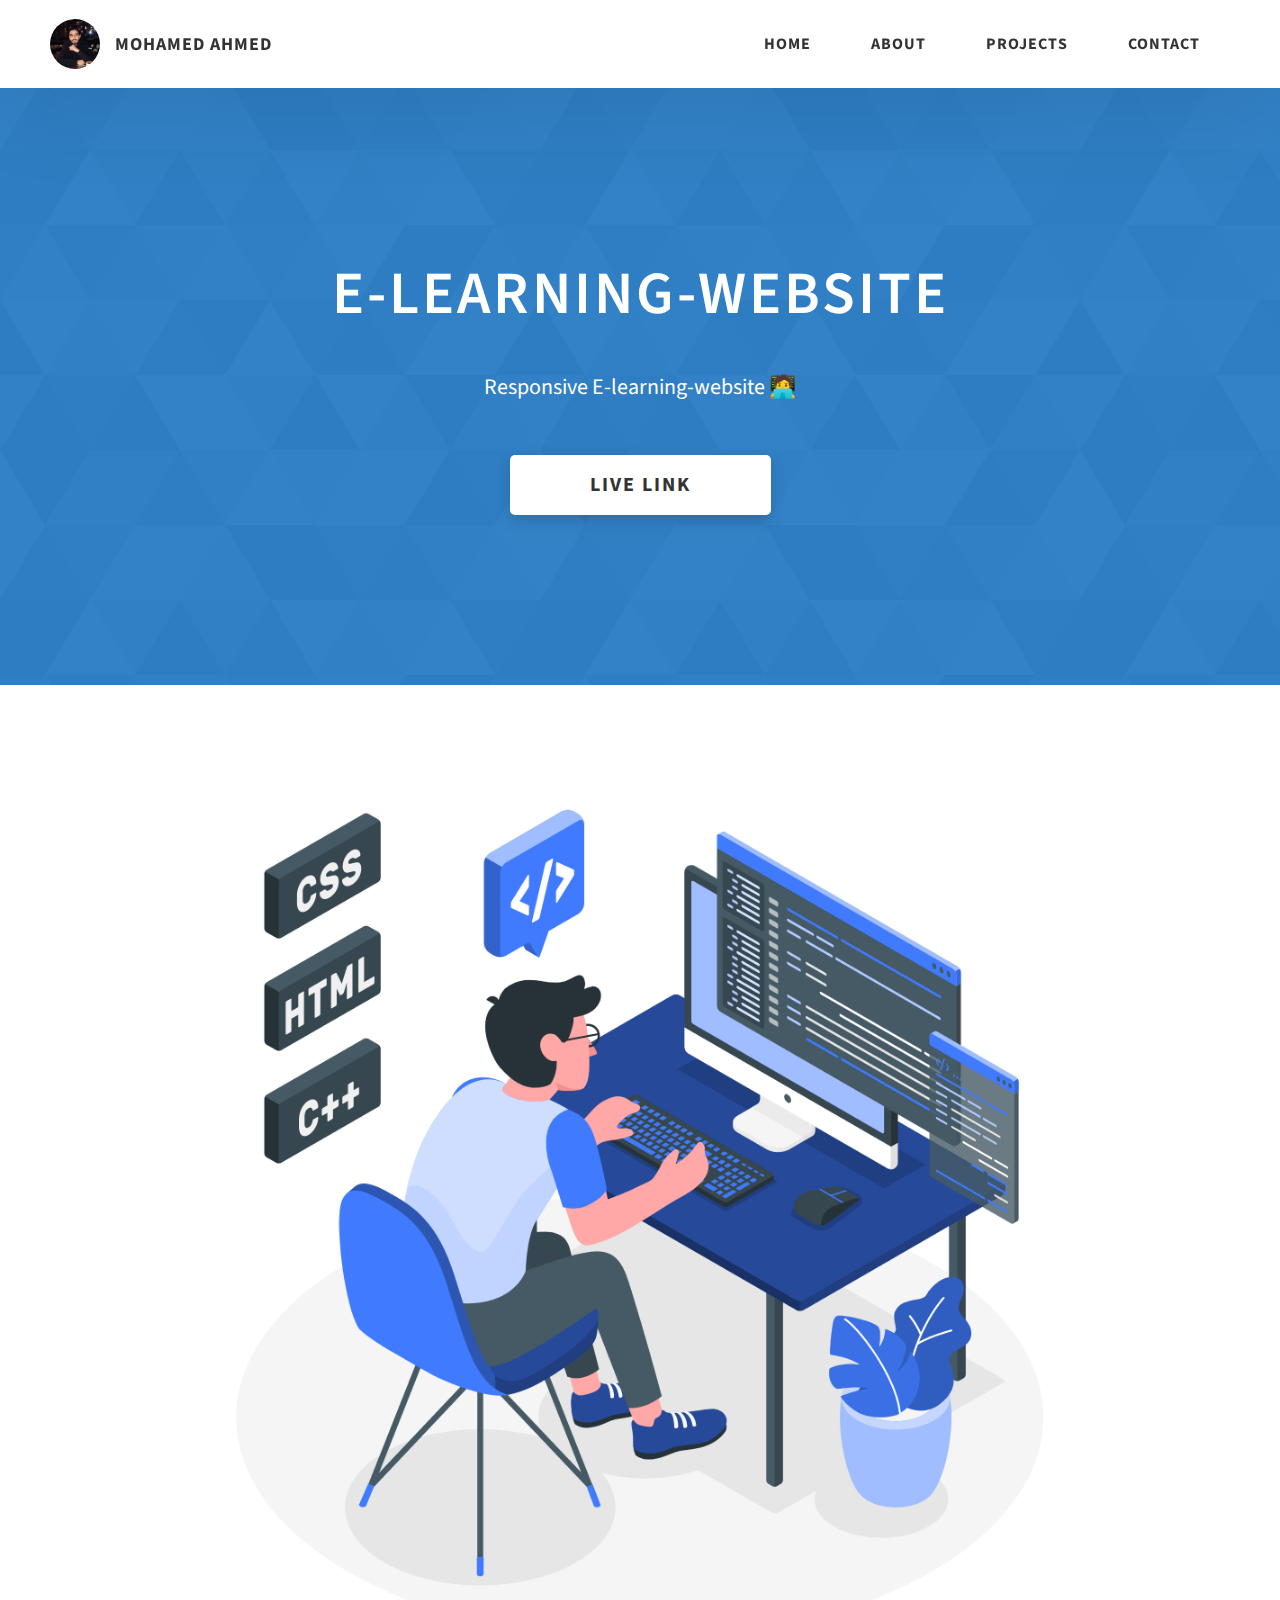
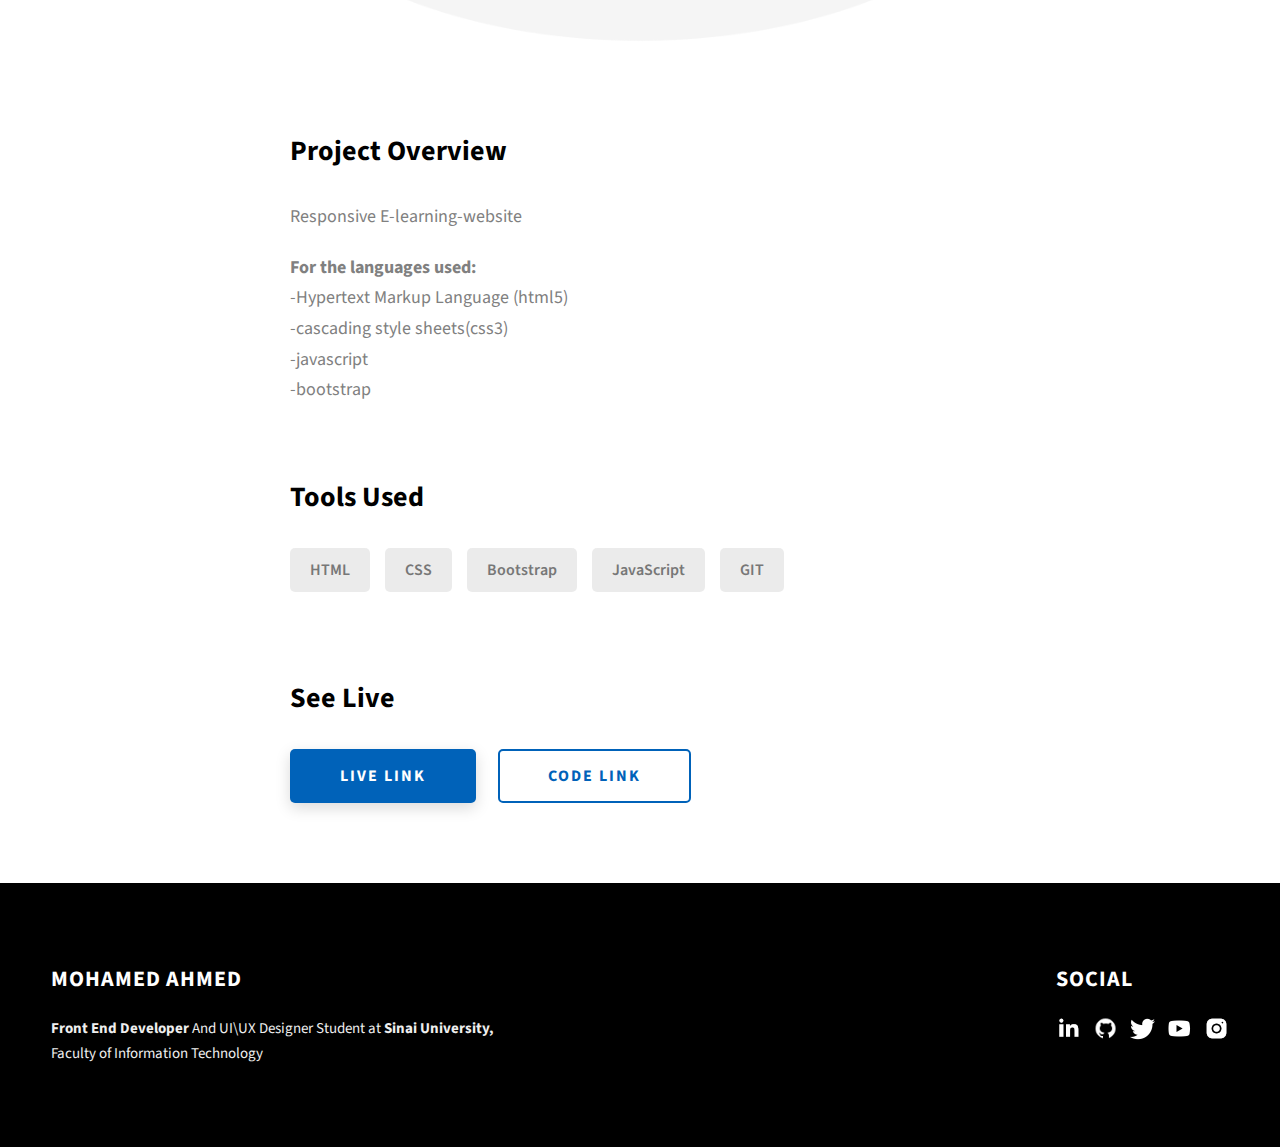
<file: project-3.html>
<!DOCTYPE html>
<html lang="en">
  <head>
    <meta charset="UTF-8" />
    <meta name="viewport" content="width=device-width, initial-scale=1.0" />
    <meta http-equiv="X-UA-Compatible" content="ie=edge" />
    <title>Project 3</title>
    <meta name="description" content="Case study page of Project" />

    <link rel="stylesheet" href="css/style.css" />

    <link rel="preconnect" href="https://fonts.googleapis.com" />
    <link rel="preconnect" href="https://fonts.gstatic.com" crossorigin />
    <link
      href="https://fonts.googleapis.com/css2?family=Source+Sans+Pro:wght@400;600;700;900&display=swap"
      rel="stylesheet"
    />
  </head>
  <body>
    <header class="header">
      <div class="header__content">
        <div class="header__logo-container">
          <div class="header__logo-img-cont">
            <img
              src="assets/mohamed.jpg"
              alt="Ram Maheshwari Logo Image"
              class="header__logo-img"
            />
          </div>
          <span class="header__logo-sub">Mohamed Ahmed</span>
        </div>
        <div class="header__main">
          <ul class="header__links">
            <li class="header__link-wrapper">
              <a href="./index.html" class="header__link"> Home </a>
            </li>
            <li class="header__link-wrapper">
              <a href="./index.html#about" class="header__link">About </a>
            </li>
            <li class="header__link-wrapper">
              <a href="./index.html#projects" class="header__link">
                Projects
              </a>
            </li>
            <li class="header__link-wrapper">
              <a href="./index.html#contact" class="header__link"> Contact </a>
            </li>
          </ul>
          <div class="header__main-ham-menu-cont">
            <img
              src="./assets/svg/ham-menu.svg"
              alt="hamburger menu"
              class="header__main-ham-menu"
            />
            <img
              src="./assets/svg/ham-menu-close.svg"
              alt="hamburger menu close"
              class="header__main-ham-menu-close d-none"
            />
          </div>
        </div>
      </div>
      <div class="header__sm-menu">
        <div class="header__sm-menu-content">
          <ul class="header__sm-menu-links">
            <li class="header__sm-menu-link">
              <a href="./index.html"> Home </a>
            </li>

            <li class="header__sm-menu-link">
              <a href="./index.html#about"> About </a>
            </li>

            <li class="header__sm-menu-link">
              <a href="./index.html#projects"> Projects </a>
            </li>

            <li class="header__sm-menu-link">
              <a href="./index.html#contact"> Contact </a>
            </li>
          </ul>
        </div>
      </div>
    </header>
    <section class="project-cs-hero">
      <div class="project-cs-hero__content">
        <h1 class="heading-primary">E-learning-website</h1>
        <div class="project-cs-hero__info">
          <p class="text-primary">Responsive E-learning-website 🧑‍💻</p>
        </div>
        <div class="project-cs-hero__cta">
          <a
            href="https://mohamedahmed2023.github.io/E-learning-website/"
            class="btn btn--bg"
            target="_blank"
            >Live Link</a
          >
        </div>
      </div>
    </section>
    <section class="project-details">
      <div class="main-container">
        <div class="project-details__content">
          <div class="project-details__showcase-img-cont">
            <img
              src="assets/Programming-amico.png"
              alt="Project Image"
              class="project-details__showcase-img"
            />
          </div>
          <div class="project-details__content-main">
            <div class="project-details__desc">
              <h3 class="project-details__content-title">Project Overview</h3>
              <p class="project-details__desc-para">
                Responsive E-learning-website
              </p>
              <p class="project-details__desc-para">
                <strong> For the languages ​​used:</strong> <br />
                -Hypertext Markup Language (html5) <br />
                -cascading style sheets(css3) <br />
                -javascript <br />
                -bootstrap
              </p>
            </div>
            <div class="project-details__tools-used">
              <h3 class="project-details__content-title">Tools Used</h3>
              <div class="skills">
                <div class="skills__skill">HTML</div>
                <div class="skills__skill">CSS</div>
                <div class="skills__skill">Bootstrap</div>
                <div class="skills__skill">JavaScript</div>
                <div class="skills__skill">GIT</div>
              </div>
            </div>
            <div class="project-details__links">
              <h3 class="project-details__content-title">See Live</h3>
              <a
                href="https://mohamedahmed2023.github.io/E-learning-website/"
                class="btn btn--med btn--theme project-details__links-btn"
                target="_blank"
                >Live Link</a
              >
              <a
                href="https://github.com/MohamedAhmed2023/E-learning-website"
                class="btn btn--med btn--theme-inv project-details__links-btn"
                target="_blank"
                >Code Link</a
              >
            </div>
          </div>
        </div>
      </div>
    </section>
    <footer class="main-footer">
      <div class="main-container">
        <div class="main-footer__upper">
          <div class="main-footer__row main-footer__row-1">
            <h2 class="heading heading-sm main-footer__heading-sm">
              <span>Social</span>
            </h2>
            <div class="main-footer__social-cont">
              <a
                target="_blank"
                rel="noreferrer"
                href="https://www.linkedin.com/in/mohamed-ahmed2023/"
              >
                <img
                  class="main-footer__icon"
                  src="./assets/png/linkedin-ico.png"
                  alt="icon"
                />
              </a>
              <a
                target="_blank"
                rel="noreferrer"
                href="https://github.com/MohamedAhmed2023"
              >
                <img
                  class="main-footer__icon"
                  src="./assets/png/github-ico.png"
                  alt="icon"
                />
              </a>
              <a target="_blank" rel="noreferrer" href="#">
                <img
                  class="main-footer__icon"
                  src="./assets/png/twitter-ico.png"
                  alt="icon"
                />
              </a>
              <a target="_blank" rel="noreferrer" href="#">
                <img
                  class="main-footer__icon"
                  src="./assets/png/yt-ico.png"
                  alt="icon"
                />
              </a>
              <a target="_blank" rel="noreferrer" href="#">
                <img
                  class="main-footer__icon main-footer__icon--mr-none"
                  src="./assets/png/insta-ico.png"
                  alt="icon"
                />
              </a>
            </div>
          </div>
          <div class="main-footer__row main-footer__row-2">
            <h4 class="heading heading-sm text-lt">Mohamed Ahmed</h4>
            <p class="main-footer__short-desc">
              <strong>Front End Developer </strong> And UI\UX Designer Student
              at <strong> Sinai University,</strong> Faculty of Information
              Technology
            </p>
          </div>
        </div>
      </div>
    </footer>
    <script src="./index.js"></script>
  </body>
</html>
</file>
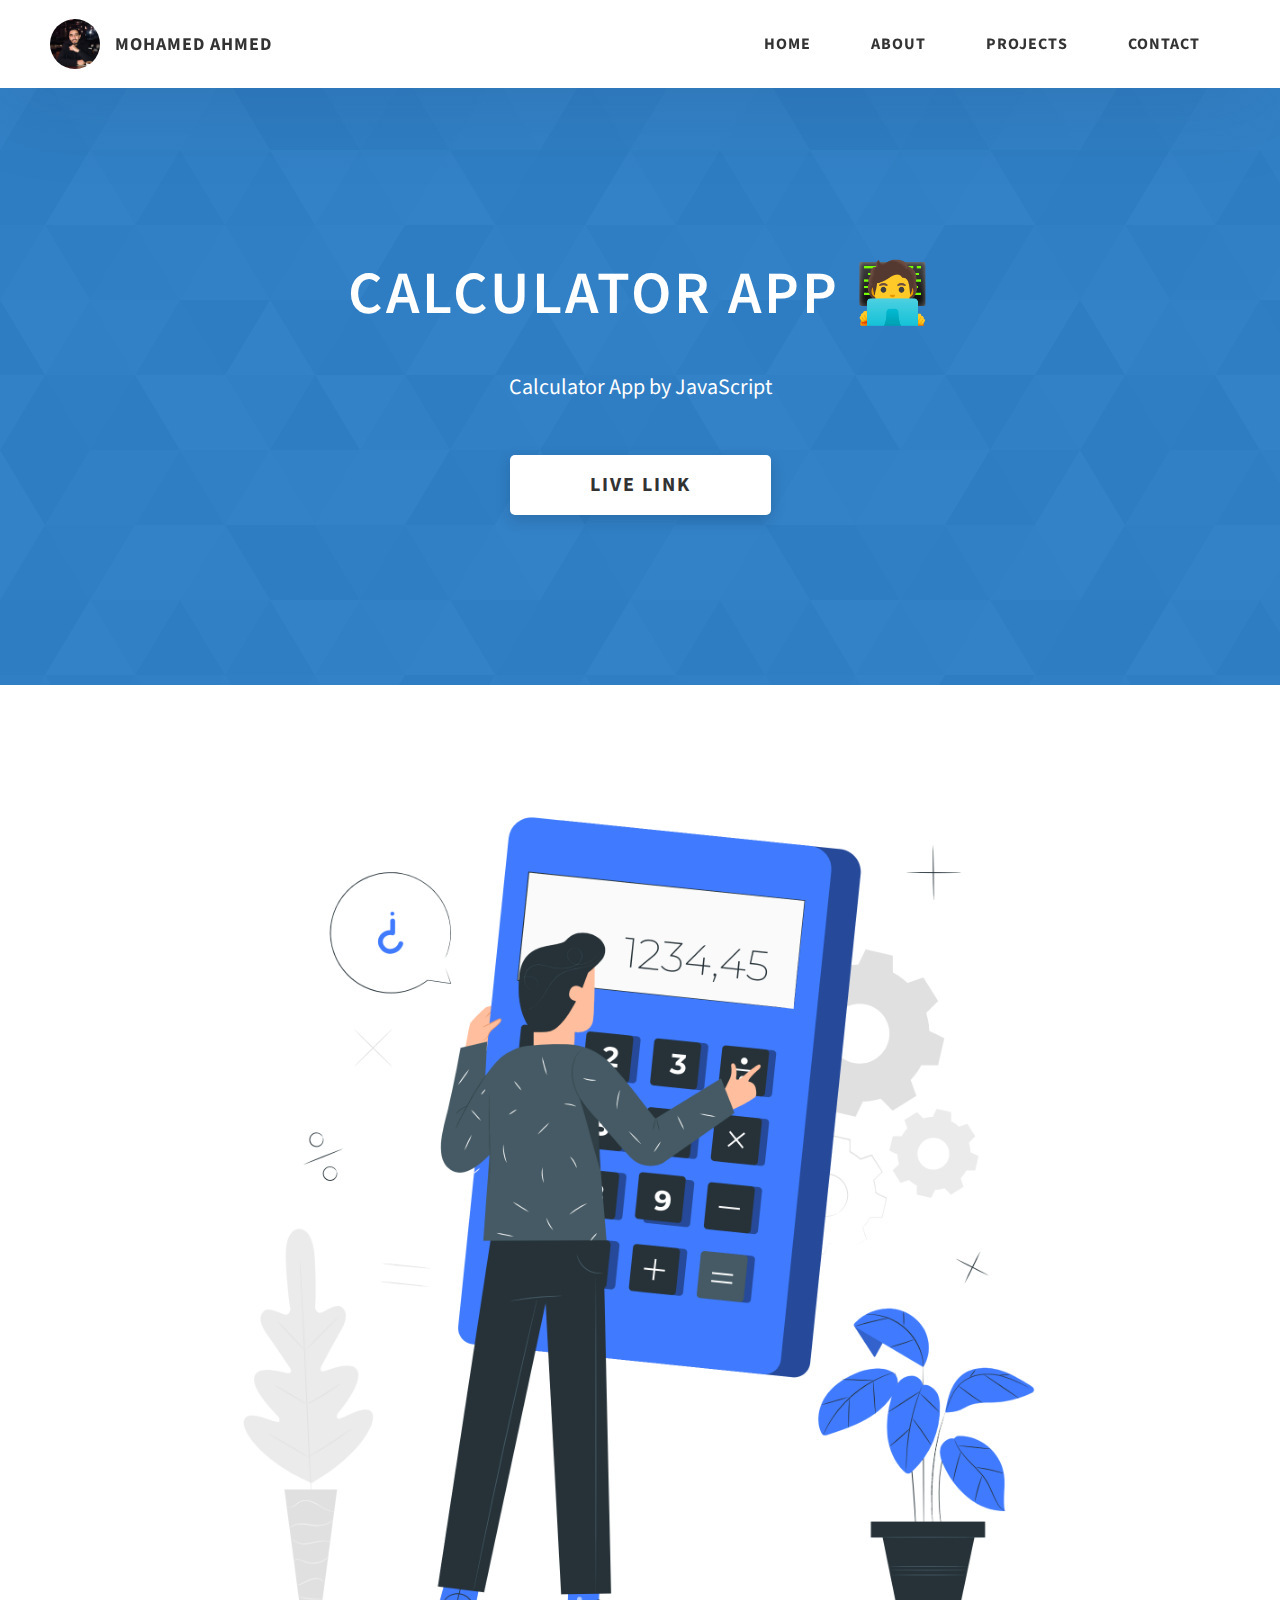
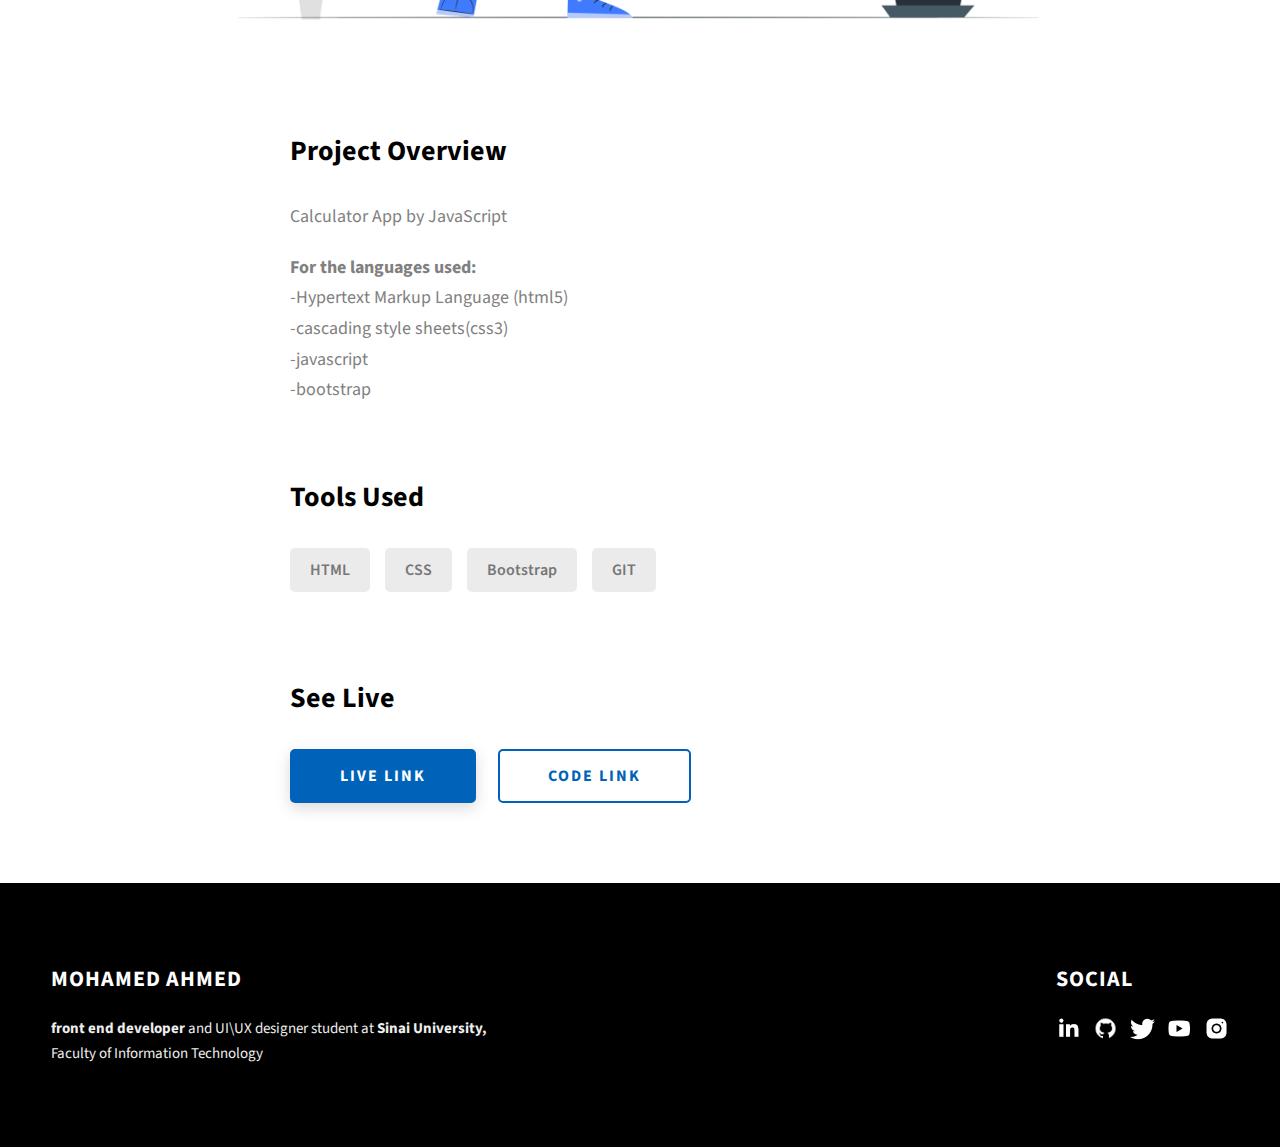
<file: project-4.html>
<!DOCTYPE html>
<html lang="en">
  <head>
    <meta charset="UTF-8" />
    <meta name="viewport" content="width=device-width, initial-scale=1.0" />
    <meta http-equiv="X-UA-Compatible" content="ie=edge" />
    <title>Project 4</title>
    <meta name="description" content="Case study page of Project" />

    <link rel="stylesheet" href="css/style.css" />

    <link rel="preconnect" href="https://fonts.googleapis.com" />
    <link rel="preconnect" href="https://fonts.gstatic.com" crossorigin />
    <link
      href="https://fonts.googleapis.com/css2?family=Source+Sans+Pro:wght@400;600;700;900&display=swap"
      rel="stylesheet"
    />
  </head>
  <body>
    <header class="header">
      <div class="header__content">
        <div class="header__logo-container">
          <div class="header__logo-img-cont">
            <img
              src="assets/mohamed.jpg"
              alt="Ram Maheshwari Logo Image"
              class="header__logo-img"
            />
          </div>
          <span class="header__logo-sub">Mohamed Ahmed</span>
        </div>
        <div class="header__main">
          <ul class="header__links">
            <li class="header__link-wrapper">
              <a href="./index.html" class="header__link"> Home </a>
            </li>
            <li class="header__link-wrapper">
              <a href="./index.html#about" class="header__link">About </a>
            </li>
            <li class="header__link-wrapper">
              <a href="./index.html#projects" class="header__link">
                Projects
              </a>
            </li>
            <li class="header__link-wrapper">
              <a href="./index.html#contact" class="header__link"> Contact </a>
            </li>
          </ul>
          <div class="header__main-ham-menu-cont">
            <img
              src="./assets/svg/ham-menu.svg"
              alt="hamburger menu"
              class="header__main-ham-menu"
            />
            <img
              src="./assets/svg/ham-menu-close.svg"
              alt="hamburger menu close"
              class="header__main-ham-menu-close d-none"
            />
          </div>
        </div>
      </div>
      <div class="header__sm-menu">
        <div class="header__sm-menu-content">
          <ul class="header__sm-menu-links">
            <li class="header__sm-menu-link">
              <a href="./index.html"> Home </a>
            </li>

            <li class="header__sm-menu-link">
              <a href="./index.html#about"> About </a>
            </li>

            <li class="header__sm-menu-link">
              <a href="./index.html#projects"> Projects </a>
            </li>

            <li class="header__sm-menu-link">
              <a href="./index.html#contact"> Contact </a>
            </li>
          </ul>
        </div>
      </div>
    </header>
    <section class="project-cs-hero">
      <div class="project-cs-hero__content">
        <h1 class="heading-primary">Calculator App 🧑‍💻</h1>
        <div class="project-cs-hero__info">
          <p class="text-primary">Calculator App by JavaScript</p>
        </div>
        <div class="project-cs-hero__cta">
          <a
            href="https://mohamedahmed2023.github.io/Calculator-App/"
            class="btn btn--bg"
            target="_blank"
            >Live Link</a
          >
        </div>
      </div>
    </section>
    <section class="project-details">
      <div class="main-container">
        <div class="project-details__content">
          <div class="project-details__showcase-img-cont">
            <img
              src="assets/Calculator-pana.png"
              alt="Project Image"
              class="project-details__showcase-img"
            />
          </div>
          <div class="project-details__content-main">
            <div class="project-details__desc">
              <h3 class="project-details__content-title">Project Overview</h3>
              <p class="project-details__desc-para">
                Calculator App by JavaScript
              </p>
              <p class="project-details__desc-para">
                <strong> For the languages ​​used:</strong> <br />
                -Hypertext Markup Language (html5) <br />
                -cascading style sheets(css3) <br />
                -javascript <br />
                -bootstrap
              </p>
            </div>
            <div class="project-details__tools-used">
              <h3 class="project-details__content-title">Tools Used</h3>
              <div class="skills">
                <div class="skills__skill">HTML</div>
                <div class="skills__skill">CSS</div>
                <div class="skills__skill">Bootstrap</div>
                <div class="skills__skill">GIT</div>
              </div>
            </div>
            <div class="project-details__links">
              <h3 class="project-details__content-title">See Live</h3>
              <a
                href="https://mohamedahmed2023.github.io/Calculator-App/"
                class="btn btn--med btn--theme project-details__links-btn"
                target="_blank"
                >Live Link</a
              >
              <a
                href="https://github.com/MohamedAhmed2023/Calculator-App"
                class="btn btn--med btn--theme-inv project-details__links-btn"
                target="_blank"
                >Code Link</a
              >
            </div>
          </div>
        </div>
      </div>
    </section>
    <footer class="main-footer">
      <div class="main-container">
        <div class="main-footer__upper">
          <div class="main-footer__row main-footer__row-1">
            <h2 class="heading heading-sm main-footer__heading-sm">
              <span>Social</span>
            </h2>
            <div class="main-footer__social-cont">
              <a
                target="_blank"
                rel="noreferrer"
                href="https://www.linkedin.com/in/mohamed-ahmed2023/"
              >
                <img
                  class="main-footer__icon"
                  src="./assets/png/linkedin-ico.png"
                  alt="icon"
                />
              </a>
              <a
                target="_blank"
                rel="noreferrer"
                href="https://github.com/MohamedAhmed2023"
              >
                <img
                  class="main-footer__icon"
                  src="./assets/png/github-ico.png"
                  alt="icon"
                />
              </a>
              <a target="_blank" rel="noreferrer" href="#">
                <img
                  class="main-footer__icon"
                  src="./assets/png/twitter-ico.png"
                  alt="icon"
                />
              </a>
              <a target="_blank" rel="noreferrer" href="#">
                <img
                  class="main-footer__icon"
                  src="./assets/png/yt-ico.png"
                  alt="icon"
                />
              </a>
              <a target="_blank" rel="noreferrer" href="#">
                <img
                  class="main-footer__icon main-footer__icon--mr-none"
                  src="./assets/png/insta-ico.png"
                  alt="icon"
                />
              </a>
            </div>
          </div>
          <div class="main-footer__row main-footer__row-2">
            <h4 class="heading heading-sm text-lt">Mohamed Ahmed</h4>
            <p class="main-footer__short-desc">
              <strong>front end developer </strong> and UI\UX designer student
              at <strong> Sinai University,</strong> Faculty of Information
              Technology
            </p>
          </div>
        </div>
      </div>
    </footer>
    <script src="./index.js"></script>
  </body>
</html>
</file>
<file: css/style.css>
*,
*::after,
*::before {
  margin: 0;
  padding: 0;
  box-sizing: inherit;
  font-family: inherit;
}

html {
  font-size: 62.5%;
  scroll-behavior: smooth;
}

@media only screen and (max-width: 75em) {
  html {
    font-size: 59%;
  }
}

@media only screen and (max-width: 56.25em) {
  html {
    font-size: 56%;
  }
}

@media only screen and (min-width: 112.5em) {
  html {
    font-size: 65%;
  }
}

body {
  box-sizing: border-box;
  position: relative;
  line-height: 1.5;
  font-family: sans-serif;
  overflow-x: hidden;
  overflow-y: scroll;
  font-family: 'Source Sans Pro', sans-serif;
}

.img-mohamed {
  position: relative;
  left: 50%;
  transform: translate(-50%, -10%);
  border-radius: 50%;
  width: 250px;
  text-align: center;
  border: 2px solid white;
}


a {
  text-decoration: none;
  color: inherit;
}

li {
  list-style: none;
}

input:focus,
button:focus,
a:focus,
textarea:focus {
  outline: none;
}

button {
  border: none;
  cursor: pointer;
}

textarea {
  resize: none;
}

.heading-primary {
  font-size: 6rem;
  font-weight: 600;
  text-transform: uppercase;
  letter-spacing: 3px;
  text-align: center;
}

@media only screen and (max-width: 37.5em) {
  .heading-primary {
    font-size: 4.5rem;
  }
}

.heading-sec__mb-bg {
  margin-bottom: 11rem;
}

@media only screen and (max-width: 56.25em) {
  .heading-sec__mb-bg {
    margin-bottom: 8rem;
  }
}

.heading-sec__mb-med {
  margin-bottom: 9rem;
}

@media only screen and (max-width: 56.25em) {
  .heading-sec__mb-med {
    margin-bottom: 8rem;
  }
}

.heading-sec__main {
  display: block;
  font-size: 4rem;
  text-transform: uppercase;
  letter-spacing: 1px;
  letter-spacing: 3px;
  text-align: center;
  margin-bottom: 3.5rem;
  position: relative;
}

.heading-sec__main--lt {
  color: #fff;
}

.heading-sec__main--lt::after {
  content: '';
  background: #fff !important;
}

.heading-sec__main::after {
  content: '';
  position: absolute;
  top: calc(100% + 1.5rem);
  height: 5px;
  width: 3rem;
  background: #0062b9;
  left: 50%;
  transform: translateX(-50%);
  border-radius: 5px;
}

@media only screen and (max-width: 37.5em) {
  .heading-sec__main::after {
    top: calc(100% + 1.2rem);
  }
}

.heading-sec__sub {
  display: block;
  text-align: center;
  color: #777;
  font-size: 2rem;
  font-weight: 500;
  max-width: 80rem;
  margin: auto;
  line-height: 1.6;
}

@media only screen and (max-width: 37.5em) {
  .heading-sec__sub {
    font-size: 1.8rem;
  }
}

.heading-sec__sub--lt {
  color: #eee;
}

.heading-sm {
  font-size: 2.2rem;
  text-transform: uppercase;
  letter-spacing: 1px;
}

.main-container {
  max-width: 120rem;
  margin: auto;
  width: 92%;
}

.btn {
  background: #fff;
  color: #333;
  text-transform: uppercase;
  letter-spacing: 2px;
  display: inline-block;
  font-weight: 700;
  border-radius: 5px;
  box-shadow: 0 5px 15px 0 rgba(0, 0, 0, 0.15);
  transition: transform .3s;
}

.btn:hover {
  transform: translateY(-3px);
}

.btn--bg {
  padding: 1.5rem 8rem;
  font-size: 2rem;
}

.btn--med {
  padding: 1.5rem 5rem;
  font-size: 1.6rem;
}

.btn--theme {
  background: #0062b9;
  color: #fff;
}

.btn--theme-inv {
  color: #0062b9;
  background: #fff;
  border: 2px solid #0062b9;
  box-shadow: none;
  padding: calc(1.5rem - 2px) calc(5rem - 2px);
}

.sec-pad {
  padding: 12rem 0;
}

@media only screen and (max-width: 56.25em) {
  .sec-pad {
    padding: 8rem 0;
  }
}

.text-primary {
  color: #fff !important;
  font-size: 2.2rem;
  text-align: center;
  width: 100%;
  line-height: 1.6;
}

@media only screen and (max-width: 37.5em) {
  .text-primary {
    font-size: 2rem;
  }
}

.d-none {
  display: none;
}

.home-hero {
  color: #fff;
  background-image: url(../../assets/svg/common-bg.svg);
  background-color: #0062b9;
  background-position: center;
  height: 100vh;
  min-height: 80rem;
  max-height: 120rem;
  position: relative;
}

@media only screen and (max-width: 37.5em) {
  .home-hero {
    height: unset;
    min-height: unset;
  }
}

.home-hero__socials {
  position: absolute;
  top: 50%;
  border: 2px solid #eee;
  border-left: 2px solid #eee;
  transform: translateY(-50%);
}

@media only screen and (max-width: 56.25em) {
  .home-hero__socials {
    display: none;
  }
}

.home-hero__mouse-scroll-cont {
  position: absolute;
  bottom: 3%;
  left: 50%;
  transform: translateX(-50%);
}

@media only screen and (max-width: 37.5em) {
  .home-hero__mouse-scroll-cont {
    display: none;
  }
}

.home-hero__social {
  width: 5rem;
}

.home-hero__social-icon-link {
  width: 100%;
  display: block;
  padding: 1.2rem;
  border-bottom: 2px solid #eee;
  transition: background .3s;
}

.home-hero__social-icon-link:hover {
  background: rgba(255, 255, 255, 0.1);
}

.home-hero__social-icon-link--bd-none {
  border-bottom: 0;
}

.home-hero__social-icon {
  width: 100%;
}

.home-hero__content {
  position: absolute;
  top: 50%;
  left: 50%;
  transform: translate(-50%, -50%);
  max-width: 90rem;
  width: 92%;
}

@media only screen and (max-width: 37.5em) {
  .home-hero__content {
    padding: 19rem 0 13rem 0;
    margin: auto;
    position: static;
    transform: translate(0, 0);
  }
}

.home-hero__info {
  margin: 3rem auto 0 auto;
  max-width: 80rem;
}

.home-hero__cta {
  margin-top: 5rem;
  text-align: center;
}

.about {
  background: #fafafa;
}

.about__content {
  display: grid;
  grid-template-columns: 1fr 1fr;
  grid-gap: 10rem;
}

@media only screen and (max-width: 56.25em) {
  .about__content {
    grid-template-columns: 1fr;
    grid-gap: 8rem;
  }
}

.about__content-title {
  font-weight: 700;
  font-size: 2.8rem;
  margin-bottom: 3rem;
}

@media only screen and (max-width: 37.5em) {
  .about__content-title {
    font-size: 2.4rem;
  }
}

.about__content-details-para {
  font-size: 1.8rem;
  color: grey;
  max-width: 60rem;
  line-height: 1.7;
  margin-bottom: 1rem;
}

.about__content-details-para--hl {
  font-weight: 700;
  margin: 0 3px;
}

.about__content-details-para:last-child {
  margin-bottom: 4rem;
}

.projects__row {
  display: grid;
  grid-template-columns: 1.5fr 1fr;
  grid-gap: 5rem;
  margin-bottom: 11rem;
}

@media only screen and (max-width: 56.25em) {
  .projects__row {
    grid-template-columns: 1fr;
    grid-gap: 2rem;
    margin-bottom: 8rem;
  }
}

@media only screen and (max-width: 56.25em) {
  .projects__row {
    text-align: center;
  }
}

.projects__row:last-child {
  margin-bottom: 0;
}

.projects__row-img-cont {
  overflow: hidden;
}

.projects__row-img {
  width: 100%;
  display: block;
  object-fit: cover;
}

.projects__row-content {
  padding: 2rem 0;
  display: flex;
  justify-content: center;
  flex-direction: column;
  align-items: flex-start;
}

@media only screen and (max-width: 56.25em) {
  .projects__row-content {
    align-items: center;
  }
}

.projects__row-content-title {
  font-weight: 700;
  font-size: 2.8rem;
  margin-bottom: 2rem;
}

@media only screen and (max-width: 37.5em) {
  .projects__row-content-title {
    font-size: 2.4rem;
  }
}

.projects__row-content-desc {
  font-size: 1.8rem;
  color: grey;
  max-width: 60rem;
  line-height: 1.7;
  margin-bottom: 3rem;
}

@media only screen and (max-width: 37.5em) {
  .projects__row-content-desc {
    font-size: 1.7rem;
  }
}

.contact {
  background: linear-gradient(to right, rgba(0, 98, 185, 0.8), rgba(0, 98, 185, 0.8)), url(../../assets/svg/common-bg.svg);
  background-size: cover;
  background-position: center;
}

.contact__form-container {
  box-shadow: 0 0 10px rgba(0, 0, 0, 0.1);
  background: white;
  padding: 4rem;
  margin-top: 6rem;
  max-width: 80rem;
  text-align: right;
  width: 95%;
  border-radius: 5px;
  margin: 5rem auto 0 auto;
}

@media only screen and (max-width: 37.5em) {
  .contact__form-container {
    padding: 3rem;
  }
}

.contact__form-field {
  margin-bottom: 4rem;
}

@media only screen and (max-width: 37.5em) {
  .contact__form-field {
    margin-bottom: 3rem;
  }
}

.contact__form-label {
  color: #666;
  font-size: 1.4rem;
  letter-spacing: 1px;
  font-weight: 700;
  margin-bottom: 1rem;
  display: block;
  text-align: left;
}

.contact__form-input {
  color: #333;
  padding: 2rem;
  width: 100%;
  border: 1px solid #ebebeb;
  font-size: 1.6rem;
  letter-spacing: 0px;
  background: #f0f0f0;
  border-radius: 5px;
  font-weight: 600;
}

.contact__form-input::placeholder {
  color: #999;
  font-weight: 600;
  font-size: 1.6rem;
}

.contact__form-input::-webkit-input-placeholder {
  color: #999;
  font-weight: 600;
  font-size: 1.6rem;
}

.contact__form-input:-ms-input-placeholder {
  color: #999;
  font-weight: 600;
  font-size: 1.6rem;
}

.contact__form-input::-ms-input-placeholder {
  color: #999;
  font-weight: 600;
  font-size: 1.6rem;
}

.contact__form-input:-moz-placeholder {
  opacity: 1;
  color: #999;
  font-weight: 600;
  font-size: 1.6rem;
}

.contact__form-input::-moz-placeholder {
  opacity: 1;
  color: #999;
  font-weight: 600;
  font-size: 1.6rem;
}

.contact__btn {
  width: 30%;
  padding: 2rem 4rem;
  font-size: 1.6rem;
}

@media only screen and (max-width: 37.5em) {
  .contact__btn {
    width: 100%;
  }
}

.project-cs-hero {
  color: #fff;
  background: linear-gradient(to right, rgba(0, 98, 185, 0.8), rgba(0, 98, 185, 0.8)), url(../../assets/svg/common-bg.svg);
  background-size: cover;
  background-position: center;
  position: relative;
}

@media only screen and (max-width: 37.5em) {
  .project-cs-hero {
    height: unset;
    min-height: unset;
  }
}

.project-cs-hero__content {
  padding: 25rem 0 17rem 0;
  max-width: 90rem;
  width: 92%;
  margin: auto;
}

@media only screen and (max-width: 37.5em) {
  .project-cs-hero__content {
    padding: 19rem 0 13rem 0;
    margin: auto;
    position: static;
    transform: translate(0, 0);
  }
}

.project-cs-hero__info {
  margin: 3rem auto 0 auto;
  max-width: 80rem;
}

.project-cs-hero__cta {
  margin-top: 5rem;
  text-align: center;
}

.project-details__content {
  padding: 8rem 0;
  max-width: 90rem;
  margin: auto;
}

.project-details__content-title {
  font-weight: 700;
  font-size: 2.8rem;
  margin-bottom: 3rem;
}

@media only screen and (max-width: 37.5em) {
  .project-details__content-title {
    font-size: 2.4rem;
  }
}

.project-details__showcase-img-cont {
  width: 100%;
  margin-bottom: 6rem;
}

.project-details__showcase-img {
  width: 100%;
}

.project-details__content-main {
  width: 100%;
  max-width: 70rem;
  margin: auto;
}

.project-details__desc {
  margin: 0 0 7rem 0;
}

.project-details__desc-para {
  font-size: 1.8rem;
  line-height: 1.7;
  color: grey;
  margin-bottom: 2rem;
}

.project-details__tools-used {
  margin: 0 0 7rem 0;
}

.project-details__tools-used-list {
  display: flex;
  flex-wrap: wrap;
}

.project-details__tools-used-item {
  padding: 1rem 2rem;
  margin-bottom: 1.5rem;
  margin-right: 1.5rem;
  font-size: 1.6rem;
  background: rgba(153, 153, 153, 0.2);
  border-radius: 5px;
  font-weight: 600;
  color: #777;
}

.project-details__links {
  margin: 0 0;
}

.project-details__links-btn {
  margin-right: 2rem;
}

@media only screen and (max-width: 37.5em) {
  .project-details__links-btn {
    margin-right: 0;
    width: 70%;
    margin-bottom: 2rem;
    text-align: center;
  }
}

.project-details__links-btn:last-child {
  margin: 0;
}

@media only screen and (max-width: 37.5em) {
  .project-details__links-btn:last-child {
    margin: 0;
  }
}

.header {
  position: fixed;
  width: 100%;
  z-index: 1000;
  background: #000;
  background: #fff;
  box-shadow: 0 10px 100px rgba(0, 0, 0, 0.1);
}

.header__content {
  display: flex;
  align-items: center;
  justify-content: space-between;
  padding: 1rem 5rem;
}

@media only screen and (max-width: 56.25em) {
  .header__content {
    padding: 0 2rem;
  }
}

.header__logo-container {
  display: flex;
  align-items: center;
  cursor: pointer;
  color: #333;
  transition: color .3s;
}

.header__logo-container:hover {
  color: #0062b9;
}

.header__logo-img-cont {
  width: 5rem;
  height: 5rem;
  border-radius: 50px;
  overflow: hidden;
  margin-right: 1.5rem;
  background: #0062b9;
}

@media only screen and (max-width: 56.25em) {
  .header__logo-img-cont {
    width: 4.5rem;
    height: 4.5rem;
    margin-right: 1.2rem;
  }
}

.header__logo-img {
  width: 100%;
  height: 100%;
  object-fit: cover;
  object-position: center;
  display: block;
}

.header__logo-sub {
  font-size: 1.8rem;
  text-transform: uppercase;
  font-weight: 700;
  letter-spacing: 1px;
}

.header__links {
  display: flex;
}

@media only screen and (max-width: 37.5em) {
  .header__links {
    display: none;
  }
}

.header__link {
  padding: 2.2rem 3rem;
  display: inline-block;
  font-size: 1.6rem;
  color: #333;
  text-transform: uppercase;
  letter-spacing: 1px;
  font-weight: 700;
  transition: color .3s;
}

.header__link:hover {
  color: #0062b9;
}

@media only screen and (max-width: 56.25em) {
  .header__link {
    padding: 3rem 1.8rem;
    font-size: 1.5rem;
  }
}

.header__main-ham-menu-cont {
  display: none;
  width: 3rem;
  padding: 2.2rem 0;
}

@media only screen and (max-width: 37.5em) {
  .header__main-ham-menu-cont {
    display: block;
  }
}

.header__main-ham-menu {
  width: 100%;
}

.header__main-ham-menu-close {
  width: 100%;
}

.header__sm-menu {
  background: #fff;
  position: absolute;
  width: 100%;
  top: 100%;
  visibility: hidden;
  opacity: 0;
  transition: all .3s;
  box-shadow: 0px 5px 5px 0px rgba(0, 0, 0, 0.1);
  -webkit-box-shadow: 0px 5px 5px 0px rgba(0, 0, 0, 0.1);
  -moz-box-shadow: 0px 5px 5px 0px rgba(0, 0, 0, 0.1);
}

.header__sm-menu--active {
  visibility: hidden;
  opacity: 0;
}

@media only screen and (max-width: 37.5em) {
  .header__sm-menu--active {
    visibility: visible;
    opacity: 1;
  }
}

.header__sm-menu-link a {
  display: block;
  text-decoration: none;
  padding: 2.5rem 3rem;
  font-size: 1.6rem;
  color: #333;
  text-align: right;
  border-bottom: 1px solid #eee;
  font-weight: 700;
  text-transform: uppercase;
  letter-spacing: 2px;
  transition: color .3s;
}

.header__sm-menu-link a:hover {
  color: #0062b9;
}

.header__sm-menu-link:first-child a {
  border-top: 1px solid #eee;
}

.header__sm-menu-link-last {
  border-bottom: 0;
}

.main-footer {
  background: #000;
  color: #fff;
}

.main-footer__upper {
  display: flex;
  justify-content: space-between;
  padding: 8rem 0;
}

@media only screen and (max-width: 56.25em) {
  .main-footer__upper {
    padding: 6rem 0;
  }
}

@media only screen and (max-width: 37.5em) {
  .main-footer__upper {
    display: block;
  }
}

.main-footer__row-1 {
  order: 2;
}

@media only screen and (max-width: 56.25em) {
  .main-footer__row-1 {
    margin-bottom: 5rem;
  }
}

.main-footer__row-2 {
  width: 40%;
  order: 1;
  max-width: 50rem;
}

@media only screen and (max-width: 56.25em) {
  .main-footer__row-2 {
    width: 100%;
  }
}

.main-footer__short-desc {
  margin-top: 2rem;
  color: #eee;
  font-size: 1.5rem;
  line-height: 1.7;
}

.main-footer__social-cont {
  margin-top: 2rem;
}

.main-footer__icon {
  margin-right: 1rem;
  width: 2.5rem;
}

.main-footer__icon--mr-none {
  margin-right: 0;
}

.main-footer__lower {
  padding: 4rem 0;
  border-top: 1px solid #444;
  color: #eee;
  font-size: 1.2rem;
  text-align: left;
  text-align: center;
}

.main-footer__lower a {
  text-decoration: underline;
  font-weight: bold;
  margin-left: 2px;
}

@media only screen and (max-width: 56.25em) {
  .main-footer__lower {
    padding: 3.5rem 0;
  }
}

.skills {
  display: flex;
  flex-wrap: wrap;
}

.skills__skill {
  padding: 1rem 2rem;
  margin-bottom: 1.5rem;
  margin-right: 1.5rem;
  font-size: 1.6rem;
  background: rgba(153, 153, 153, 0.2);
  border-radius: 5px;
  font-weight: 600;
  color: #777;
}

.mouse {
  width: 25px;
  height: 40px;
  border: 2px solid #eee;
  border-radius: 60px;
  position: relative;
  overflow: hidden;
}

.mouse::before {
  content: '';
  width: 5px;
  height: 5px;
  position: absolute;
  top: 7px;
  left: 50%;
  transform: translateX(-50%);
  background-color: #eee;
  border-radius: 50%;
  opacity: 1;
  animation: wheel 1.3s infinite;
  -webkit-animation: wheel 1.3s infinite;
}

@keyframes wheel {
  to {
    opacity: 0;
    top: 27px;
  }
}

@-webkit-keyframes wheel {
  to {
    opacity: 0;
    top: 27px;
  }
}

.heading-sec_courses {
  display: block;
  font-size: 4rem;
  font-weight: 600;
  text-transform: uppercase;
  letter-spacing: 1px;
  letter-spacing: 3px;
  text-align: center;
  margin-bottom: 3.5rem;
  position: relative;
}

.heading-sec_courses::after {
  content: '';
  position: absolute;
  top: calc(100% + 1.5rem);
  height: 5px;
  width: 3rem;
  background: #0062b9;
  left: 50%;
  transform: translateX(-50%);
  border-radius: 5px;
}

/* ********************************************************************************************* */

.card {
  background-color: rgba(0, 98, 185, 0.8);
}

.card-body {
  color: white;
}

.card-title-one {
  font-size: 30px;
  text-align: center;
  border-bottom: 2px white solid;
  padding-bottom: 15px;
  /* font-family: 'Source Sans Pro', sans-serif; */
  letter-spacing: 1px;
  font-weight: 600;
}

.card-text span {
  font-size: 20px;
  letter-spacing: 1.5px;
  font-family: 'Source Sans Pro', sans-serif !important;

}

.accordion-button {
  font-weight: 600;
}

.accordion-button:hover {
  color: #0062b9 !important;

}
</file>
